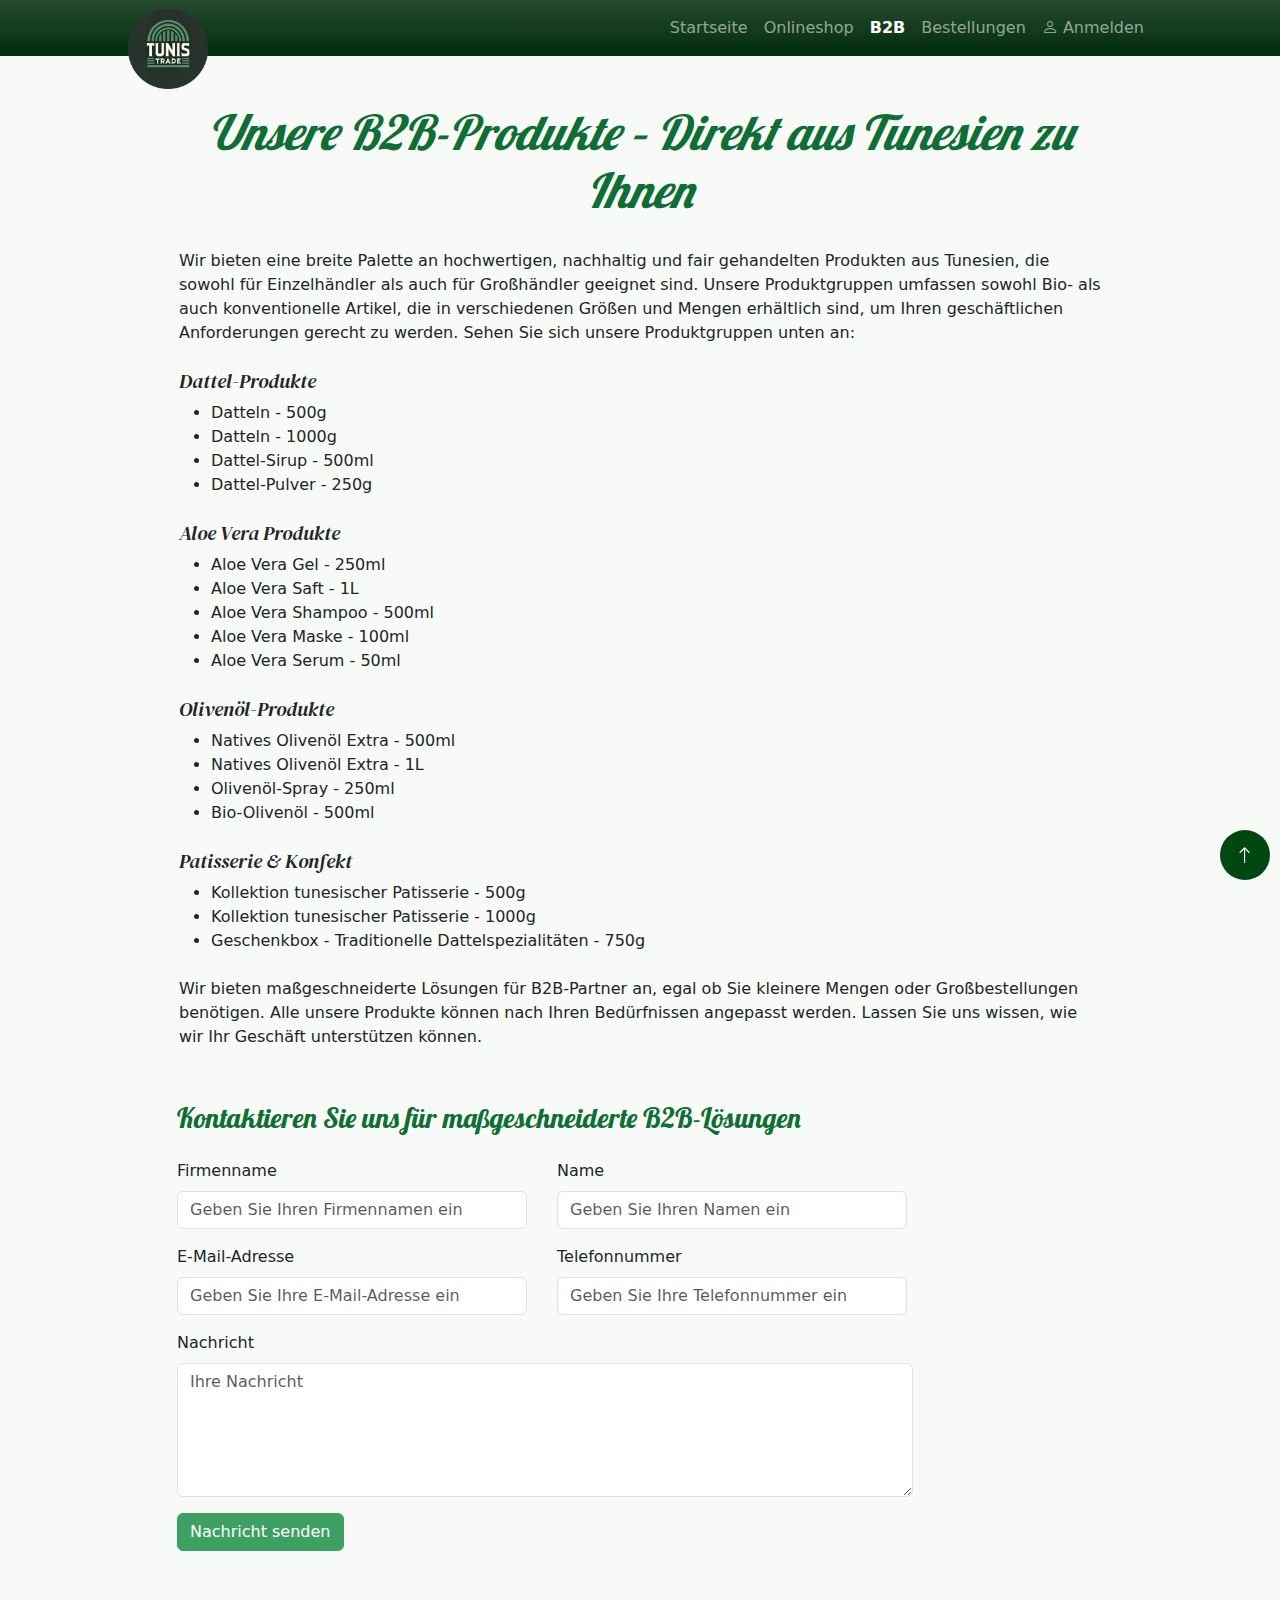
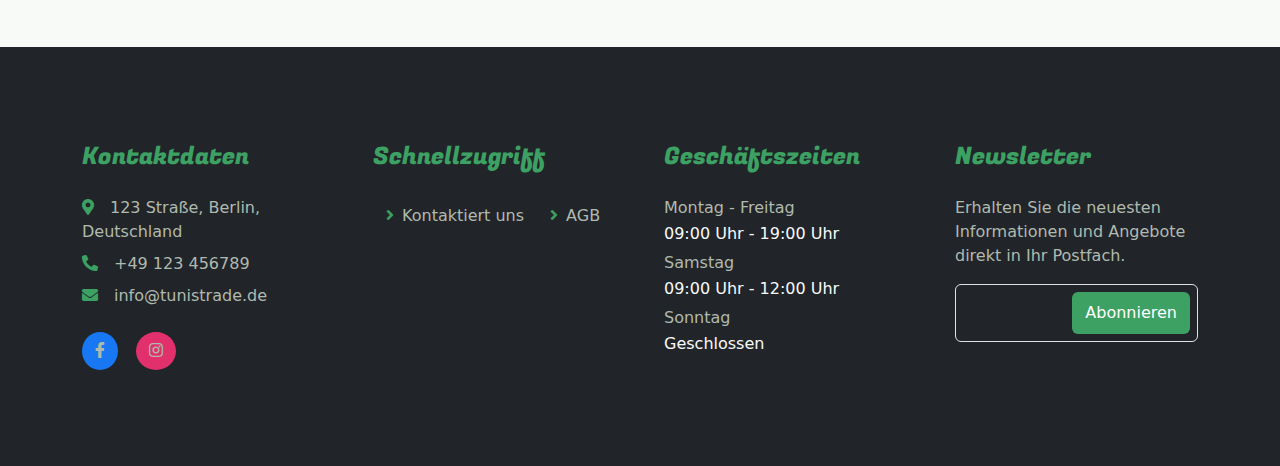
<file: b2b.html>
<!DOCTYPE html>
<html lang="de">

<head>
    <meta charset="UTF-8">
    <meta name="viewport" content="width=device-width, initial-scale=1.0">
    <title>TunisTrade - Onlineshop für nachhaltige und biologische Produkte aus Tunesien</title>
    <link rel="stylesheet" href="static/css/style.css">
    <link rel="stylesheet" href="static/css/b2b.css">

    <!-- Favicon -->
    <link href="static/img/TunisTrade.ico" rel="icon">

    <!-- Bootstrap CSS -->
    <link href="https://cdn.jsdelivr.net/npm/bootstrap@5.3.3/dist/css/bootstrap.min.css" rel="stylesheet"
        integrity="sha384-QWTKZyjpPEjISv5WaRU9OFeRpok6YctnYmDr5pNlyT2bRjXh0JMhjY6hW+ALEwIH" crossorigin="anonymous">
    <link href="https://cdn.jsdelivr.net/npm/bootstrap-icons/font/bootstrap-icons.css" rel="stylesheet">

    <!-- Google Web Fonts -->
    <link rel="preconnect" href="https://fonts.googleapis.com">
    <link rel="preconnect" href="https://fonts.gstatic.com" crossorigin>
    <link href="https://fonts.googleapis.com/css2?family=Lobster&display=swap" rel="stylesheet">


    <link rel="preconnect" href="https://fonts.googleapis.com">
    <link rel="preconnect" href="https://fonts.gstatic.com" crossorigin>
    <link href="https://fonts.googleapis.com/css2?family=Fugaz+One&display=swap" rel="stylesheet">

    <link rel="preconnect" href="https://fonts.googleapis.com">
    <link rel="preconnect" href="https://fonts.gstatic.com" crossorigin>
    <link href="https://fonts.googleapis.com/css2?family=DM+Serif+Display:ital@0;1&display=swap" rel="stylesheet">

    <!-- Icon Font Stylesheet -->
    <link href="https://cdnjs.cloudflare.com/ajax/libs/font-awesome/5.10.0/css/all.min.css" rel="stylesheet">
    <link href="https://cdn.jsdelivr.net/npm/bootstrap-icons@1.4.1/font/bootstrap-icons.css" rel="stylesheet">

    <!-- SEO Optimized Meta Description -->
    <meta name="description"
        content="TunisTrade bietet nachhaltige, biologische und fair gehandelte Produkte wie Olivenöl, Datteln und Aloe Vera direkt aus Tunesien. Unser Angebot richtet sich an B2B- und B2C-Kunden.">
    <meta name="keywords"
        content="TunisTrade, Bio-Produkte, Fairtrade, Olivenöl, Datteln, Aloe Vera, Tunesische Produkte, B2B, B2C, Nachhaltig, Import, Deutschland">

</head>

<body>
    <!-- Free-floating logo -->
    <a href="index.html">
        <img src="static/img/TunisTrade.png" alt="TunisTrade Logo" id="logo-img" class="img-fluid">
    </a>

    <!-- Navigation bar -->
    <nav id="navbar" class="navbar navbar-expand-lg custom-navbar w-100 navbar-dark bg-gradient">
        <button class="navbar-toggler" type="button" data-bs-toggle="collapse" data-bs-target="#navbarNav"
            aria-controls="navbarNav" aria-expanded="false" aria-label="Navigation umschalten">
            <span class="navbar-toggler-icon"></span>
        </button>
        <div class="collapse navbar-collapse custom-navbar-content" id="navbarNav">
            <ul class="navbar-nav ms-auto">
                <li class="nav-item">
                    <a class="nav-link hover-effect" href="index.html">Startseite</a>
                </li>
                <li class="nav-item">
                    <a class="nav-link hover-effect" href="onlineshop.html">Onlineshop</a>
                </li>
                <li class="nav-item">
                    <a class="nav-link active hover-effect" href="b2b.html">B2B</a>
                </li>
                <li class="nav-item">
                    <a class="nav-link hover-effect" href="bestellungen.html">Bestellungen</a>
                </li>
                <li class="nav-item">
                    <a class="nav-link hover-effect" href="login.html"><i class="bi bi-person"></i> Anmelden</a>
                </li>
            </ul>
        </div>
    </nav>

    <!-- B2B Products Description Start -->
    <div class="container-xxl py-5">
        <div class="container">
            <div class="row g-5">
                <div class="col-10 offset-1 wow fadeIn" data-wow-delay="0.5s">
                    <div class="section-title">
                        <h3 class="display-5 fw-medium fst-italic ">Unsere B2B-Produkte – Direkt aus Tunesien zu Ihnen
                        </h3>
                    </div>
                    <div class="mb-4">
                        <p>Wir bieten eine breite Palette an hochwertigen, nachhaltig und fair gehandelten Produkten aus
                            Tunesien, die sowohl für Einzelhändler als auch für Großhändler geeignet sind. Unsere
                            Produktgruppen umfassen sowohl Bio- als auch konventionelle Artikel, die in verschiedenen
                            Größen und Mengen erhältlich sind, um Ihren geschäftlichen Anforderungen gerecht zu werden.
                            Sehen Sie sich unsere Produktgruppen unten an:</p>
                    </div>

                    <h5>Dattel-Produkte</h5>
                    <ul class="custom-bulleted-list">
                        <li>Datteln - 500g</li>
                        <li>Datteln - 1000g</li>
                        <li>Dattel-Sirup - 500ml</li>
                        <li>Dattel-Pulver - 250g</li>
                    </ul>

                    <h5 class="mt-4">Aloe Vera Produkte</h5>
                    <ul class="custom-bulleted-list">
                        <li>Aloe Vera Gel - 250ml</li>
                        <li>Aloe Vera Saft - 1L</li>
                        <li>Aloe Vera Shampoo - 500ml</li>
                        <li>Aloe Vera Maske - 100ml</li>
                        <li>Aloe Vera Serum - 50ml</li>
                    </ul>

                    <h5 class="mt-4">Olivenöl-Produkte</h5>
                    <ul class="custom-bulleted-list">
                        <li>Natives Olivenöl Extra - 500ml</li>
                        <li>Natives Olivenöl Extra - 1L</li>
                        <li>Olivenöl-Spray - 250ml</li>
                        <li>Bio-Olivenöl - 500ml</li>
                    </ul>

                    <h5 class="mt-4">Patisserie & Konfekt</h5>
                    <ul class="custom-bulleted-list">
                        <li>Kollektion tunesischer Patisserie - 500g</li>
                        <li>Kollektion tunesischer Patisserie - 1000g</li>
                        <li>Geschenkbox - Traditionelle Dattelspezialitäten - 750g</li>
                    </ul>

                    <p class="mt-4">Wir bieten maßgeschneiderte Lösungen für B2B-Partner an, egal ob Sie kleinere Mengen
                        oder Großbestellungen benötigen. Alle unsere Produkte können nach Ihren Bedürfnissen angepasst
                        werden. Lassen Sie uns wissen, wie wir Ihr Geschäft unterstützen können.</p>
                </div>
            </div>
        </div>
    </div>
    <!-- B2B Products Description End -->


    <!-- Contact Form Start -->
    <div class="container py-5">
        <div class="row">
            <div class="col-lg-8 offset-lg-1">
                <h3 class="mb-4">Kontaktieren Sie uns für maßgeschneiderte B2B-Lösungen</h3>
                <form>
                    <!-- Erste Zeile: Firmenname und KontaktName -->
                    <div class="row">
                        <div class="col-md-6 mb-3">
                            <label for="companyName" class="form-label">Firmenname</label>
                            <input type="text" class="form-control" id="companyName"
                                placeholder="Geben Sie Ihren Firmennamen ein">
                        </div>
                        <div class="col-md-6 mb-3">
                            <label for="contactName" class="form-label">Name</label>
                            <input type="text" class="form-control" id="contactName"
                                placeholder="Geben Sie Ihren Namen ein">
                        </div>
                    </div>

                    <!-- Zweite Zeile: E-Mail-Adresse und Telefonnummer -->
                    <div class="row">
                        <div class="col-md-6 mb-3">
                            <label for="emailAddress" class="form-label">E-Mail-Adresse</label>
                            <input type="email" class="form-control" id="emailAddress"
                                placeholder="Geben Sie Ihre E-Mail-Adresse ein">
                        </div>
                        <div class="col-md-6 mb-3">
                            <label for="phone" class="form-label">Telefonnummer</label>
                            <input type="tel" class="form-control" id="phone"
                                placeholder="Geben Sie Ihre Telefonnummer ein">
                        </div>
                    </div>

                    <!-- Dritte Zeile: Nachricht -->
                    <div class="mb-3">
                        <label for="message" class="form-label">Nachricht</label>
                        <textarea class="form-control" id="message" rows="5" placeholder="Ihre Nachricht"></textarea>
                    </div>

                    <!-- Button -->
                    <button type="submit" class="btn btn-custom-green ">Nachricht senden</button>
                </form>
            </div>
        </div>
    </div>
    <!-- Contact Form End -->

    <!-- Footer Start -->
    <div class="container-fluid bg-dark footer mt-5 py-5 wow fadeIn" data-wow-delay="0.1s">
        <div class="container py-5">
            <div class="row g-5">
                <div class="col-lg-3 col-md-6">
                    <h4 style="color: var(--primary-green);" class="mb-4">Kontaktdaten</h4>
                    <p class="mb-2"><i class="fa fa-map-marker-alt me-3" style="color: var(--primary-green);"></i>123
                        Straße, Berlin,
                        Deutschland</p>
                    <p class="mb-2"><i class="fa fa-phone-alt me-3" style="color: var(--primary-green);"></i>+49 123
                        456789</p>
                    <p class="mb-2"><i class="fa fa-envelope me-3"
                            style="color: var(--primary-green);"></i>info@tunistrade.de</p>
                    <div class="d-flex pt-3">
                        <!-- Facebook button -->
                        <a class="btn btn-square rounded-circle" style="background-color: #1877F2;" href="#"><i
                                class="fab fa-facebook-f"></i></a>
                        <!-- Instagram button -->
                        <a class="btn btn-square rounded-circle ms-2" style="background-color: #E1306C;" href="#"><i
                                class="fab fa-instagram"></i></a>
                    </div>
                </div>
                <div class="col-lg-3 col-md-6">
                    <h4 style="color: var(--primary-green);" class="mb-4">Schnellzugriff</h4>
                    <ul class="quick-links">
                        <li><a class="btn" href="#"><i class="fa fa-angle-right me-2"></i>Kontaktiert uns</a></li> <br>
                        <li><a class="btn" href="#"><i class="fa fa-angle-right me-2"></i>AGB</a></li>
                    </ul>
                </div>
                <div class="col-lg-3 col-md-6">
                    <h4 style="color: var(--primary-green);" class="mb-4">Geschäftszeiten</h4>
                    <p class="mb-1">Montag - Freitag</p>
                    <h6 class="text-light">09:00 Uhr - 19:00 Uhr</h6>
                    <p class="mb-1">Samstag</p>
                    <h6 class="text-light">09:00 Uhr - 12:00 Uhr</h6>
                    <p class="mb-1">Sonntag</p>
                    <h6 class="text-light">Geschlossen</h6>
                </div>
                <div class="col-lg-3 col-md-6">
                    <h4 style="color: var(--primary-green);" class="mb-4">Newsletter</h4>
                    <p>Erhalten Sie die neuesten Informationen und Angebote direkt in Ihr Postfach.</p>
                    <div class="position-relative w-100">
                        <input id="newsletter_input" class="form-control bg-transparent w-100 py-3 ps-4 pe-5"
                            type="text" placeholder="Ihre E-Mail">
                        <button type="button" class="btn py-2 position-absolute top-0 end-0 mt-2 me-2"
                            style="background-color: var(--primary-green); color: white;">Abonnieren</button>
                    </div>
                </div>
            </div>
        </div>
    </div>
    <!-- Footer Ende -->

    <!-- Back to Top -->
    <a id="up-button" href="#" class="btn btn-lg btn-lg-square rounded-circle back-to-top"><i
            class="bi bi-arrow-up"></i></a>

    <!-- Bootstrap JS -->
    <script defer src="https://cdn.jsdelivr.net/npm/bootstrap@5.3.3/dist/js/bootstrap.bundle.min.js"
        integrity="sha384-YvpcrYf0tY3lHB60NNkmXc5s9fDVZLESaAA55NDzOxhy9GkcIdslK1eN7N6jIeHz"
        crossorigin="anonymous"></script>

    <!-- Page-specific code -->
    <script src="static/js/b2b.js"></script>

</body>

</html>
</file>
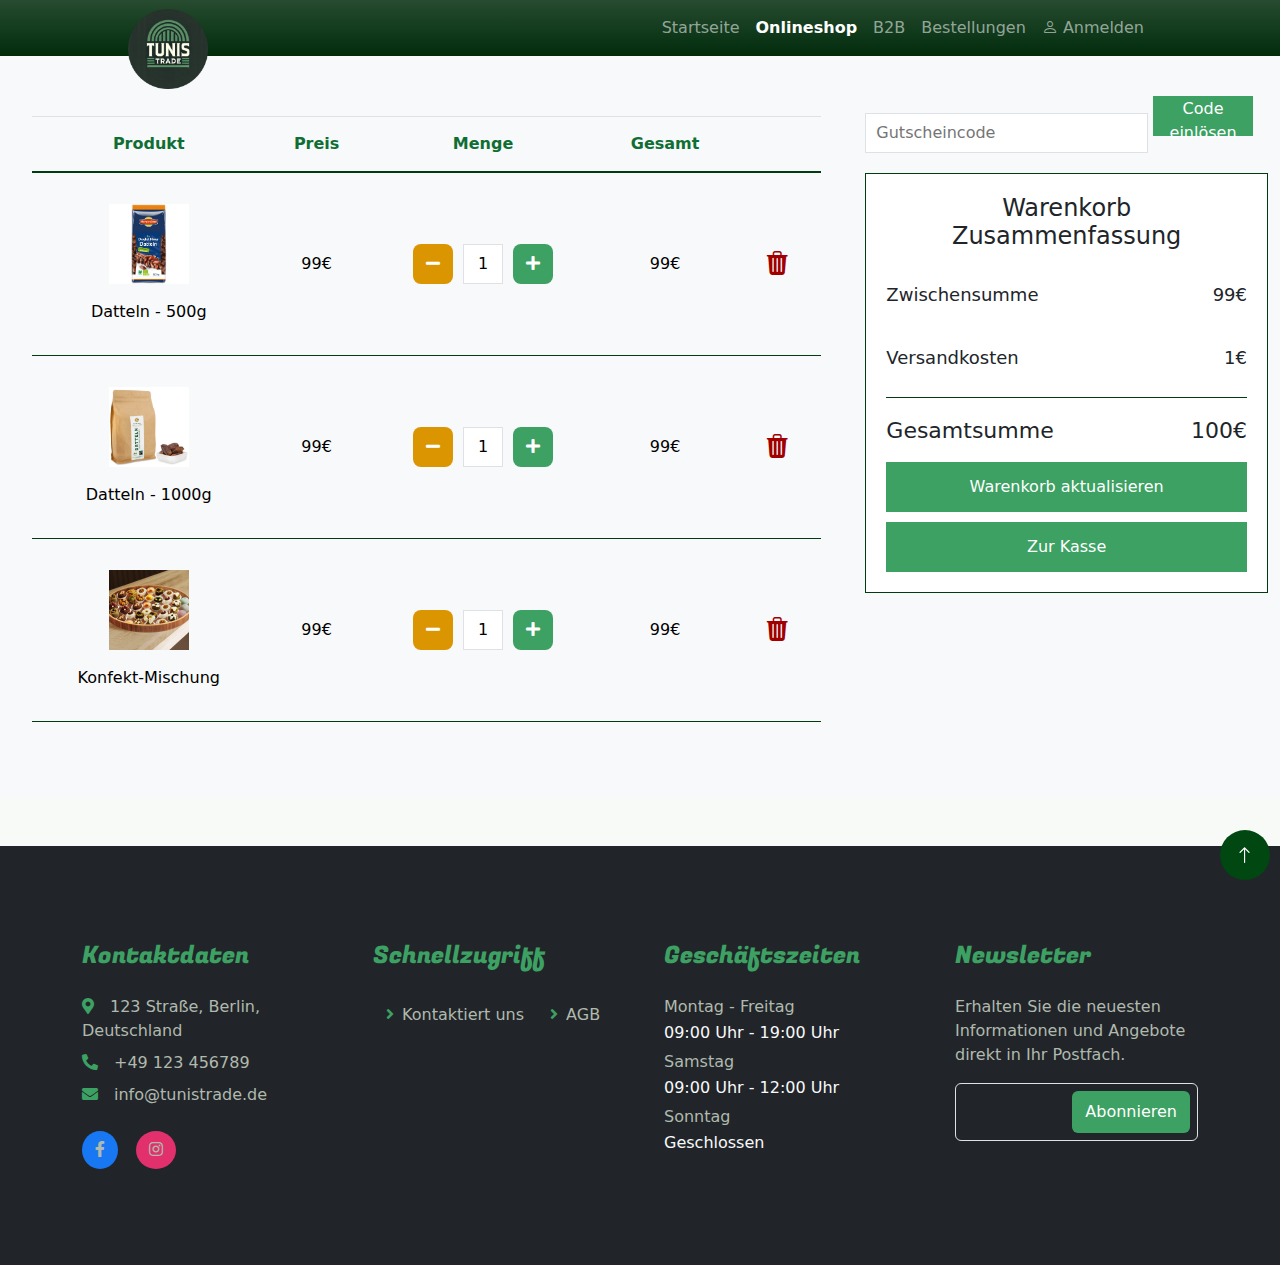
<file: cart.html>
<!DOCTYPE html>
<html lang="de">

<head>
    <meta charset="UTF-8">
    <meta name="viewport" content="width=device-width, initial-scale=1.0">

    <title>TunisTrade - Onlineshop für nachhaltige und biologische Produkte aus Tunesien</title>
    <!-- Favicon -->
    <link href="static/img/TunisTrade.ico" rel="icon">
    <link rel="stylesheet" href="static/css/style.css">
    <link rel="stylesheet" href="static/css/cart.css">

    <!-- Bootstrap CSS -->
    <link href="https://cdn.jsdelivr.net/npm/bootstrap@5.3.3/dist/css/bootstrap.min.css" rel="stylesheet"
        integrity="sha384-QWTKZyjpPEjISv5WaRU9OFeRpok6YctnYmDr5pNlyT2bRjXh0JMhjY6hW+ALEwIH" crossorigin="anonymous">
    <link href="https://cdn.jsdelivr.net/npm/bootstrap-icons/font/bootstrap-icons.css" rel="stylesheet">

    <!-- Google Web Fonts -->
    <link rel="preconnect" href="https://fonts.googleapis.com">
    <link rel="preconnect" href="https://fonts.gstatic.com" crossorigin>
    <link href="https://fonts.googleapis.com/css2?family=Lobster&display=swap" rel="stylesheet">


    <link rel="preconnect" href="https://fonts.googleapis.com">
    <link rel="preconnect" href="https://fonts.gstatic.com" crossorigin>
    <link href="https://fonts.googleapis.com/css2?family=Fugaz+One&display=swap" rel="stylesheet">

    <link rel="preconnect" href="https://fonts.googleapis.com">
    <link rel="preconnect" href="https://fonts.gstatic.com" crossorigin>
    <link href="https://fonts.googleapis.com/css2?family=DM+Serif+Display:ital@0;1&display=swap" rel="stylesheet">

    <!-- Icon Font Stylesheet -->
    <link href="https://cdnjs.cloudflare.com/ajax/libs/font-awesome/5.10.0/css/all.min.css" rel="stylesheet">
    <link href="https://cdn.jsdelivr.net/npm/bootstrap-icons@1.4.1/font/bootstrap-icons.css" rel="stylesheet">

    <!-- SEO Optimized Meta Description -->
    <meta name="description"
        content="TunisTrade – Qualität, Vielfalt und faire Preis">
    <meta name="keywords"
        content="TunisTrade, Bio-Produkte, Fairtrade, Olivenöl, Datteln, Aloe Vera, Patisserie, Konfekt, Tunesische Produkte, Import, Deutschland, onlineshop, B2B, B2C, Nachhaltig, Exklusive Produkte">


</head>

<body>
    <!-- Free-floating logo -->
    <a href="index.html">
        <img src="static/img/TunisTrade.png" alt="TunisTrade Logo" id="logo-img" class="img-fluid">
    </a>

    <!-- Top Navigation Bar Start -->
    <nav id="navbar" class="navbar navbar-expand-lg custom-navbar w-100 navbar-dark bg-gradient">
        <button class="navbar-toggler" type="button" data-bs-toggle="collapse" data-bs-target="#navbarTop"
            aria-controls="navbarTop" aria-expanded="false" aria-label="Navigation umschalten">
            <span class="navbar-toggler-icon"></span>
        </button>
        <div class="collapse navbar-collapse custom-navbar-content" id="navbarTop">
            <ul class="navbar-nav ms-auto">
                <li class="nav-item">
                    <a class="nav-link hover-effect" href="index.html">Startseite</a>
                </li>
                <li class="nav-item">
                    <a class="nav-link active hover-effect" href="onlineshop.html">Onlineshop</a>
                </li>
                <li class="nav-item">
                    <a class="nav-link hover-effect" href="b2b.html">B2B</a>
                </li>
                <li class="nav-item">
                    <a class="nav-link hover-effect" href="bestellungen.html">Bestellungen</a>
                </li>
                <li class="nav-item">
                    <a class="nav-link hover-effect" href="login.html"><i class="bi bi-person"></i> Anmelden</a>
                </li>
            </ul>
        </div>
    </nav>
    <!-- Top Navigation Bar End -->

    <!-- Cart Section Start -->
    <div id="cart-page">
        <div id="cart-container" class="container-fluid">
            <div class="row">
                <div id="cart-items" class="col-lg-8">
                    <div id="cart-page-inner">
                        <div id="table-responsive" class="table-responsive">
                            <table id="cart-table" class="table table-bordered">
                                <thead id="cart-table-header" class="thead-dark">
                                    <tr>
                                        <th>Produkt</th>
                                        <th>Preis</th>
                                        <th>Menge</th>
                                        <th>Gesamt</th>
                                        <th></th>
                                    </tr>
                                </thead>
                                <tbody id="cart-table-body" class="align-middle">
                                    <tr id="cart-item-1">
                                        <td>
                                            <div id="cart-item-1-img" class="img">
                                                <a href="#"><img id="cart-item-1-image" src="static/img/datte-500.png"
                                                        alt="Produktbild"></a>
                                                <p>Datteln - 500g</p>
                                            </div>
                                        </td>
                                        <td>99€</td>
                                        <td>
                                            <div id="cart-item-1-qty" class="qty">
                                                <button class="btn-minus"><i class="fa fa-minus"></i></button>
                                                <input type="text" value="1">
                                                <button class="btn-plus"><i class="fa fa-plus"></i></button>
                                            </div>
                                        </td>
                                        <td>99€</td>
                                        <td><button class="btn-delete"><i class="bi bi-trash3-fill"></i></button></td>
                                    </tr>
                                    <tr id="cart-item-2">
                                        <td>
                                            <div id="cart-item-2-img" class="img">
                                                <a href="#"><img id="cart-item-2-image" src="static/img/datte-1000.png"
                                                        alt="Produktbild"></a>
                                                <p>Datteln - 1000g</p>
                                            </div>
                                        </td>
                                        <td>99€</td>
                                        <td>
                                            <div id="cart-item-2-qty" class="qty">
                                                <button class="btn-minus"><i class="fa fa-minus"></i></button>
                                                <input type="text" value="1">
                                                <button class="btn-plus"><i class="fa fa-plus"></i></button>
                                            </div>
                                        </td>
                                        <td>99€</td>
                                        <td><button class="btn-delete"><i class="bi bi-trash3-fill"></i></button></td>
                                    </tr>
                                    <tr id="cart-item-3">
                                        <td>
                                            <div id="cart-item-3-img" class="img">
                                                <a href="#"><img id="cart-item-3-image" src="static/img/konfekt-mix.jpg"
                                                        alt="Produktbild"></a>
                                                <p>Konfekt-Mischung</p>
                                            </div>
                                        </td>
                                        <td>99€</td>
                                        <td>
                                            <div id="cart-item-3-qty" class="qty">
                                                <button class="btn-minus"><i class="fa fa-minus"></i></button>
                                                <input type="text" value="1">
                                                <button class="btn-plus"><i class="fa fa-plus"></i></button>
                                            </div>
                                        </td>
                                        <td>99€</td>
                                        <td><button class="btn-delete"><i class="bi bi-trash3-fill"></i></button></td>
                                    </tr>
                                </tbody>
                            </table>
                        </div>
                    </div>
                </div>
                <div id="cart-summary-container" class="col-lg-4">
                    <div id="cart-summary-page-inner">
                        <div class="row">
                            <div class="col-md-12">
                                <div id="coupon-section" class="coupon">
                                    <input type="text" placeholder="Gutscheincode">
                                    <button>Code einlösen</button>
                                </div>
                            </div>
                            <div class="col-md-12">
                                <div id="cart-summary">
                                    <div id="cart-summary-content" class="cart-content">
                                        <h1>Warenkorb Zusammenfassung</h1>
                                        <p>Zwischensumme<span>99€</span></p>
                                        <p>Versandkosten<span>1€</span></p>
                                        <h2>Gesamtsumme<span>100€</span></h2>
                                    </div>
                                    <div id="cart-buttons" class="cart-btn">
                                        <button>Warenkorb aktualisieren</button>
                                        <button>Zur Kasse</button>
                                    </div>
                                </div>
                            </div>
                        </div>
                    </div>
                </div>
            </div>
        </div>
    </div>
    <!-- Cart Section End -->


    <!-- Footer Start -->
    <div class="container-fluid bg-dark footer mt-5 py-5 wow fadeIn" data-wow-delay="0.1s">
        <div class="container py-5">
            <div class="row g-5">
                <div class="col-lg-3 col-md-6">
                    <h4 style="color: var(--primary-green);" class="mb-4">Kontaktdaten</h4>
                    <p class="mb-2"><i class="fa fa-map-marker-alt me-3" style="color: var(--primary-green);"></i>123
                        Straße, Berlin,
                        Deutschland</p>
                    <p class="mb-2"><i class="fa fa-phone-alt me-3" style="color: var(--primary-green);"></i>+49 123
                        456789</p>
                    <p class="mb-2"><i class="fa fa-envelope me-3"
                            style="color: var(--primary-green);"></i>info@tunistrade.de</p>
                    <div class="d-flex pt-3">
                        <!-- Facebook button -->
                        <a class="btn btn-square rounded-circle" style="background-color: #1877F2;" href="#"><i
                                class="fab fa-facebook-f"></i></a>
                        <!-- Instagram button -->
                        <a class="btn btn-square rounded-circle ms-2" style="background-color: #E1306C;" href="#"><i
                                class="fab fa-instagram"></i></a>
                    </div>
                </div>
                <div class="col-lg-3 col-md-6">
                    <h4 style="color: var(--primary-green);" class="mb-4">Schnellzugriff</h4>
                    <ul class="quick-links">
                        <li><a class="btn" href="#"><i class="fa fa-angle-right me-2"></i>Kontaktiert uns</a></li> <br>
                        <li><a class="btn" href="#"><i class="fa fa-angle-right me-2"></i>AGB</a></li>
                    </ul>
                </div>
                <div class="col-lg-3 col-md-6">
                    <h4 style="color: var(--primary-green);" class="mb-4">Geschäftszeiten</h4>
                    <p class="mb-1">Montag - Freitag</p>
                    <h6 class="text-light">09:00 Uhr - 19:00 Uhr</h6>
                    <p class="mb-1">Samstag</p>
                    <h6 class="text-light">09:00 Uhr - 12:00 Uhr</h6>
                    <p class="mb-1">Sonntag</p>
                    <h6 class="text-light">Geschlossen</h6>
                </div>
                <div class="col-lg-3 col-md-6">
                    <h4 style="color: var(--primary-green);" class="mb-4">Newsletter</h4>
                    <p>Erhalten Sie die neuesten Informationen und Angebote direkt in Ihr Postfach.</p>
                    <div class="position-relative w-100">
                        <input id="newsletter_input" class="form-control bg-transparent w-100 py-3 ps-4 pe-5"
                            type="text" placeholder="Ihre E-Mail">
                        <button type="button" class="btn py-2 position-absolute top-0 end-0 mt-2 me-2"
                            style="background-color: var(--primary-green); color: white;">Abonnieren</button>
                    </div>
                </div>
            </div>
        </div>
    </div>

    <!-- Back to Top -->
    <a id="up-button" href="#" class="btn btn-lg btn-lg-square rounded-circle back-to-top"><i
            class="bi bi-arrow-up"></i></a>

    <!-- Bootstrap JS -->
    <script defer src="https://cdn.jsdelivr.net/npm/bootstrap@5.3.3/dist/js/bootstrap.bundle.min.js"
        integrity="sha384-YvpcrYf0tY3lHB60NNkmXc5s9fDVZLESaAA55NDzOxhy9GkcIdslK1eN7N6jIeHz"
        crossorigin="anonymous"></script>

    <!-- Page-specific JavaScript -->
    <script src="static/js/cart.js"></script>


</body>

</html>
</file>
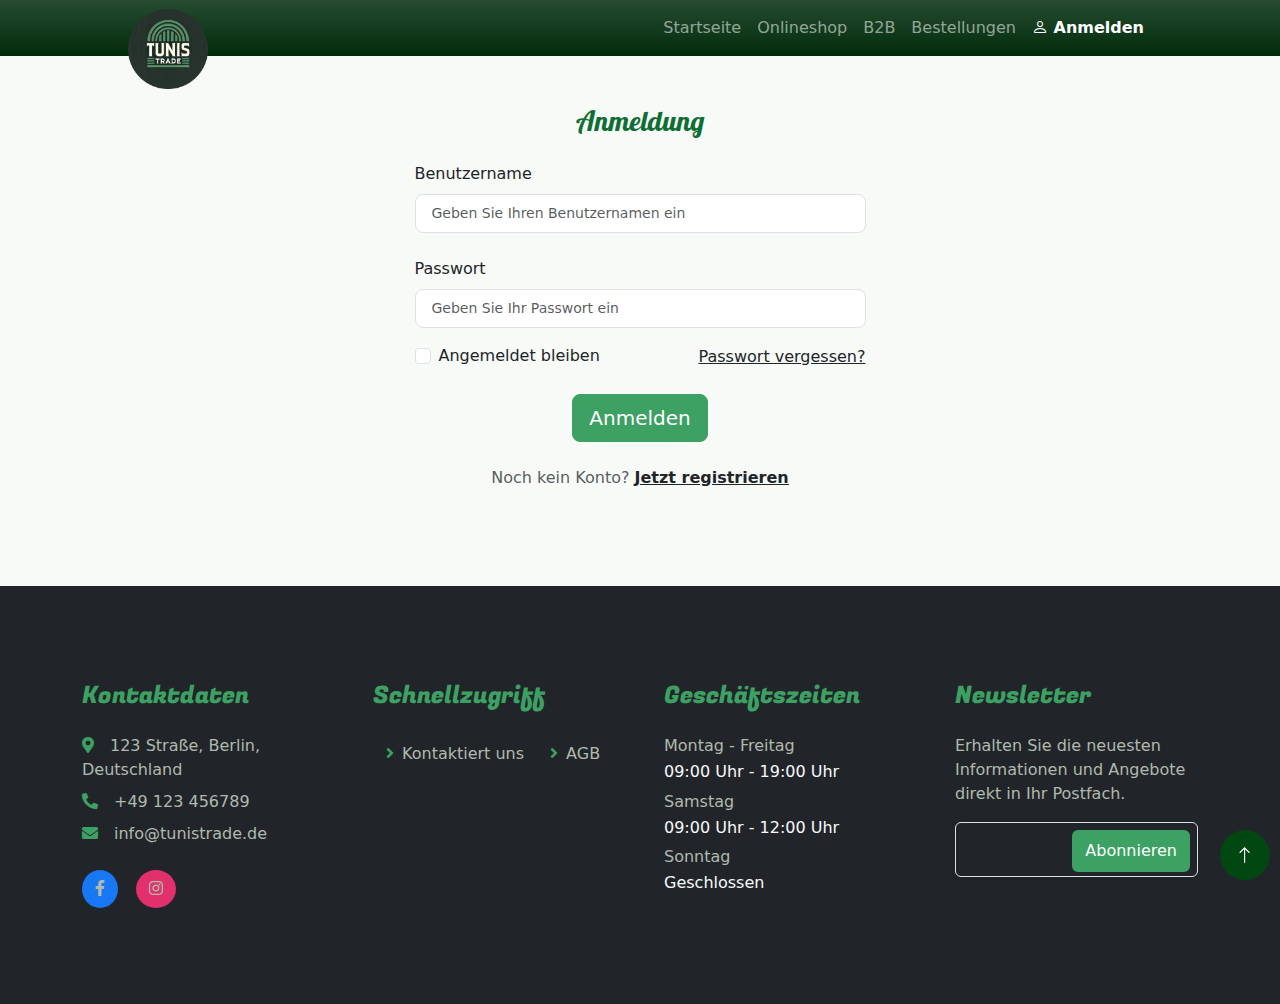
<file: login.html>
<!DOCTYPE html>
<html lang="de">

<head>
    <meta charset="UTF-8">
    <meta name="viewport" content="width=device-width, initial-scale=1.0">
    <title>TunisTrade - Onlineshop für nachhaltige und biologische Produkte aus Tunesien</title>
    <link rel="stylesheet" href="static/css/style.css">
    <link rel="stylesheet" href="static/css/login.css">

    <!-- Favicon -->
    <link href="static/img/TunisTrade.ico" rel="icon">

    <!-- Bootstrap CSS -->
    <link href="https://cdn.jsdelivr.net/npm/bootstrap@5.3.3/dist/css/bootstrap.min.css" rel="stylesheet"
        integrity="sha384-QWTKZyjpPEjISv5WaRU9OFeRpok6YctnYmDr5pNlyT2bRjXh0JMhjY6hW+ALEwIH" crossorigin="anonymous">
    <link href="https://cdn.jsdelivr.net/npm/bootstrap-icons/font/bootstrap-icons.css" rel="stylesheet">

    <!-- Google Web Fonts -->
    <link rel="preconnect" href="https://fonts.googleapis.com">
    <link rel="preconnect" href="https://fonts.gstatic.com" crossorigin>
    <link href="https://fonts.googleapis.com/css2?family=Lobster&display=swap" rel="stylesheet">


    <link rel="preconnect" href="https://fonts.googleapis.com">
    <link rel="preconnect" href="https://fonts.gstatic.com" crossorigin>
    <link href="https://fonts.googleapis.com/css2?family=Fugaz+One&display=swap" rel="stylesheet">

    <link rel="preconnect" href="https://fonts.googleapis.com">
    <link rel="preconnect" href="https://fonts.gstatic.com" crossorigin>
    <link href="https://fonts.googleapis.com/css2?family=DM+Serif+Display:ital@0;1&display=swap" rel="stylesheet">

    <!-- Icon Font Stylesheet -->
    <link href="https://cdnjs.cloudflare.com/ajax/libs/font-awesome/5.10.0/css/all.min.css" rel="stylesheet">
    <link href="https://cdn.jsdelivr.net/npm/bootstrap-icons@1.4.1/font/bootstrap-icons.css" rel="stylesheet">

    <!-- SEO Optimized Meta Description -->
    <meta name="description"
        content="TunisTrade bietet nachhaltige, biologische und fair gehandelte Produkte wie Olivenöl, Datteln und Aloe Vera direkt aus Tunesien. Unser Angebot richtet sich an B2B- und B2C-Kunden.">
    <meta name="keywords"
        content="TunisTrade, Bio-Produkte, Fairtrade, Olivenöl, Datteln, Aloe Vera, Tunesische Produkte, B2B, B2C, Nachhaltig, Import, Deutschland">

</head>

<body>
    <!-- Free-floating logo -->
    <a href="index.html">
        <img src="static/img/TunisTrade.png" alt="TunisTrade Logo" id="logo-img" class="img-fluid">
    </a>

    <!-- Navigation bar -->
    <nav id="navbar" class="navbar navbar-expand-lg custom-navbar w-100 navbar-dark bg-gradient">
        <button class="navbar-toggler" type="button" data-bs-toggle="collapse" data-bs-target="#navbarNav"
            aria-controls="navbarNav" aria-expanded="false" aria-label="Navigation umschalten">
            <span class="navbar-toggler-icon"></span>
        </button>
        <div class="collapse navbar-collapse custom-navbar-content" id="navbarNav">
            <ul class="navbar-nav ms-auto">
                <li class="nav-item">
                    <a class="nav-link hover-effect" href="index.html">Startseite</a>
                </li>
                <li class="nav-item">
                    <a class="nav-link hover-effect" href="onlineshop.html">Onlineshop</a>
                </li>
                <li class="nav-item">
                    <a class="nav-link hover-effect" href="b2b.html">B2B</a>
                </li>
                <li class="nav-item">
                    <a class="nav-link hover-effect" href="bestellungen.html">Bestellungen</a>
                </li>
                <li class="nav-item">
                    <a class="nav-link active hover-effect" href="login.html"><i class="bi bi-person"></i> Anmelden</a>
                </li>
            </ul>
        </div>
    </nav>

    <!-- Formulare Start -->
    <div class="container-xxl py-5">
        <div class="container">
            <div class="row d-flex align-items-center justify-content-center">
                <!-- Login Formular -->
                <div id="login-form" class="col-md-6 col-lg-5">
                    <h3 class="mb-4 text-center">Anmeldung</h3>
                    <form action="/login" method="post">
                        <!-- Benutzername -->
                        <div class="form-outline mb-4">
                            <label class="form-label" for="login-username">Benutzername</label>
                            <input type="text" id="login-username" name="username" class="form-control form-control-lg"
                                placeholder="Geben Sie Ihren Benutzernamen ein" required />
                        </div>

                        <!-- Passwort -->
                        <div class="form-outline mb-3">
                            <label class="form-label" for="login-password">Passwort</label>
                            <input type="password" id="login-password" name="password"
                                class="form-control form-control-lg" placeholder="Geben Sie Ihr Passwort ein"
                                required />
                        </div>

                        <!-- Angemeldet bleiben und Passwort vergessen -->
                        <div class="d-flex justify-content-between align-items-center mb-4">
                            <!-- Checkbox -->
                            <div class="form-check">
                                <input class="form-check-input" type="checkbox" value="" id="rememberMe" />
                                <label class="form-check-label" for="rememberMe">
                                    Angemeldet bleiben
                                </label>
                            </div>
                            <a href="#" id="show-forgot-password-form" class="text-body">Passwort vergessen?</a>
                        </div>

                        <!-- Anmelden Button -->
                        <div class="text-center">
                            <button type="submit" class="btn btn-lg btn-block btn-custom-green">Anmelden</button>
                        </div>

                        <!-- Registrieren Link -->
                        <p class="text-center text-muted mt-4 mb-0">Noch kein Konto? <a href="#" id="show-register-form"
                                class="fw-bold text-body"><u>Jetzt registrieren</u></a></p>
                    </form>
                </div>


                <!-- Registration Form -->
                <div id="register-form" class="col-md-6 col-lg-5" style="display: none;">
                    <h3 class="mb-4 text-center">Registrierung</h3>
                    <form action="/register" method="post">
                        <!-- Benutzername -->
                        <div class="form-outline mb-4">
                            <label class="form-label" for="register-username">Benutzername</label>
                            <input type="text" id="register-username" name="username"
                                class="form-control form-control-lg" placeholder="Wählen Sie einen Benutzernamen"
                                required />
                        </div>

                        <!-- E-Mail -->
                        <div class="form-outline mb-4">
                            <label class="form-label" for="register-email">E-Mail</label>
                            <input type="email" id="register-email" name="email" class="form-control form-control-lg"
                                placeholder="Geben Sie Ihre E-Mail-Adresse ein" required />
                        </div>

                        <!-- Passwort -->
                        <div class="form-outline mb-3">
                            <label class="form-label" for="register-password">Passwort</label>
                            <input type="password" id="register-password" name="password"
                                class="form-control form-control-lg" placeholder="Erstellen Sie ein Passwort"
                                required />

                            <!-- Password toggle checkbox -->
                            <div class="form-check mt-2">
                                <input type="checkbox" class="form-check-input" id="show-password">
                                <label class="form-check-label" for="show-password">Passwort anzeigen</label>
                            </div>

                            <!-- Password requirements -->
                            <small id="password-help" class="form-text text-muted">
                                Passwort muss mindestens 8 Zeichen, einen Großbuchstaben, eine Zahl und ein
                                Sonderzeichen enthalten.
                            </small>
                        </div>

                        <!-- Passwort bestätigen -->
                        <div class="form-outline mb-3">
                            <label class="form-label" for="confirm-password">Passwort bestätigen</label>
                            <input type="password" id="confirm-password" name="confirm_password"
                                class="form-control form-control-lg" placeholder="Passwort bestätigen" required />
                        </div>

                        <!-- Error message for invalid password -->
                        <div id="password-error" style="color:red; display:none;">
                            Passwort muss mindestens 8 Zeichen, einen Großbuchstaben, eine Zahl und ein Sonderzeichen
                            enthalten.
                        </div>

                        <!-- Registrieren Button -->
                        <div class="text-center">
                            <button type="submit" class="btn btn-lg btn-block btn-custom-green">Registrieren</button>
                        </div>

                        <!-- Anmelden Link -->
                        <p class="text-center text-muted mt-4 mb-0">Bereits ein Konto? <a href="#" id="show-login-form"
                                class="fw-bold text-body"><u>Jetzt anmelden</u></a></p>
                    </form>
                </div>


                <!-- Forgot Password Form -->
                <div id="forgot-password-form" class="col-md-6 col-lg-5" style="display: none;">
                    <h3 class="mb-4 text-center">Passwort vergessen</h3>
                    <form action="/forgot-password" method="post">
                        <!-- E-Mail -->
                        <div class="form-outline mb-4">
                            <label class="form-label" for="forgot-email">E-Mail</label>
                            <input type="email" id="forgot-email" name="email" class="form-control form-control-lg"
                                placeholder="Geben Sie Ihre E-Mail-Adresse ein" required />
                        </div>

                        <!-- Telefonnummer (optional) -->
                        <div class="form-outline mb-4">
                            <label class="form-label" for="forgot-phone">Telefonnummer (optional)</label>
                            <input type="tel" id="forgot-phone" name="phone" class="form-control form-control-lg"
                                placeholder="Geben Sie Ihre Telefonnummer ein" />
                        </div>

                        <!-- Zurück zum Login -->
                        <div class="text-center mb-3">
                            <button type="submit" class="btn btn-lg btn-block btn-custom-green">Passwort
                                zurücksetzen</button>
                        </div>

                        <p class="text-center text-muted mt-4 mb-0">Zurück zum <a href="#"
                                id="show-login-form-from-forgot" class="fw-bold text-body"><u>Anmeldung</u></a>
                        </p>
                    </form>
                </div>


            </div>
        </div>
    </div>
    <!-- Formulare Ende -->

    <!-- Footer Start -->
    <div class="container-fluid bg-dark footer mt-5 py-5 wow fadeIn" data-wow-delay="0.1s">
        <div class="container py-5">
            <div class="row g-5">
                <div class="col-lg-3 col-md-6">
                    <h4 style="color: var(--primary-green);" class="mb-4">Kontaktdaten</h4>
                    <p class="mb-2"><i class="fa fa-map-marker-alt me-3" style="color: var(--primary-green);"></i>123
                        Straße, Berlin,
                        Deutschland</p>
                    <p class="mb-2"><i class="fa fa-phone-alt me-3" style="color: var(--primary-green);"></i>+49 123
                        456789</p>
                    <p class="mb-2"><i class="fa fa-envelope me-3"
                            style="color: var(--primary-green);"></i>info@tunistrade.de</p>
                    <div class="d-flex pt-3">
                        <!-- Facebook button -->
                        <a class="btn btn-square rounded-circle" style="background-color: #1877F2;" href="#"><i
                                class="fab fa-facebook-f"></i></a>
                        <!-- Instagram button -->
                        <a class="btn btn-square rounded-circle ms-2" style="background-color: #E1306C;" href="#"><i
                                class="fab fa-instagram"></i></a>
                    </div>
                </div>
                <div class="col-lg-3 col-md-6">
                    <h4 style="color: var(--primary-green);" class="mb-4">Schnellzugriff</h4>
                    <ul class="quick-links">
                        <li><a class="btn" href="#"><i class="fa fa-angle-right me-2"></i>Kontaktiert uns</a></li> <br>
                        <li><a class="btn" href="#"><i class="fa fa-angle-right me-2"></i>AGB</a></li>
                    </ul>
                </div>
                <div class="col-lg-3 col-md-6">
                    <h4 style="color: var(--primary-green);" class="mb-4">Geschäftszeiten</h4>
                    <p class="mb-1">Montag - Freitag</p>
                    <h6 class="text-light">09:00 Uhr - 19:00 Uhr</h6>
                    <p class="mb-1">Samstag</p>
                    <h6 class="text-light">09:00 Uhr - 12:00 Uhr</h6>
                    <p class="mb-1">Sonntag</p>
                    <h6 class="text-light">Geschlossen</h6>
                </div>
                <div class="col-lg-3 col-md-6">
                    <h4 style="color: var(--primary-green);" class="mb-4">Newsletter</h4>
                    <p>Erhalten Sie die neuesten Informationen und Angebote direkt in Ihr Postfach.</p>
                    <div class="position-relative w-100">
                        <input id="newsletter_input" class="form-control bg-transparent w-100 py-3 ps-4 pe-5"
                            type="text" placeholder="Ihre E-Mail">
                        <button type="button" class="btn py-2 position-absolute top-0 end-0 mt-2 me-2"
                            style="background-color: var(--primary-green); color: white;">Abonnieren</button>
                    </div>
                </div>
            </div>
        </div>
    </div>
    <!-- Footer Ende -->

    <!-- Back to Top -->
    <a id="up-button" href="#" class="btn btn-lg btn-lg-square rounded-circle back-to-top"><i
            class="bi bi-arrow-up"></i></a>

    <!-- Bootstrap JS -->
    <script defer src="https://cdn.jsdelivr.net/npm/bootstrap@5.3.3/dist/js/bootstrap.bundle.min.js"
        integrity="sha384-YvpcrYf0tY3lHB60NNkmXc5s9fDVZLESaAA55NDzOxhy9GkcIdslK1eN7N6jIeHz"
        crossorigin="anonymous"></script>

    <!-- Page-specific code -->
    <script src="static/js/login.js"></script>

</body>

</html>
</file>
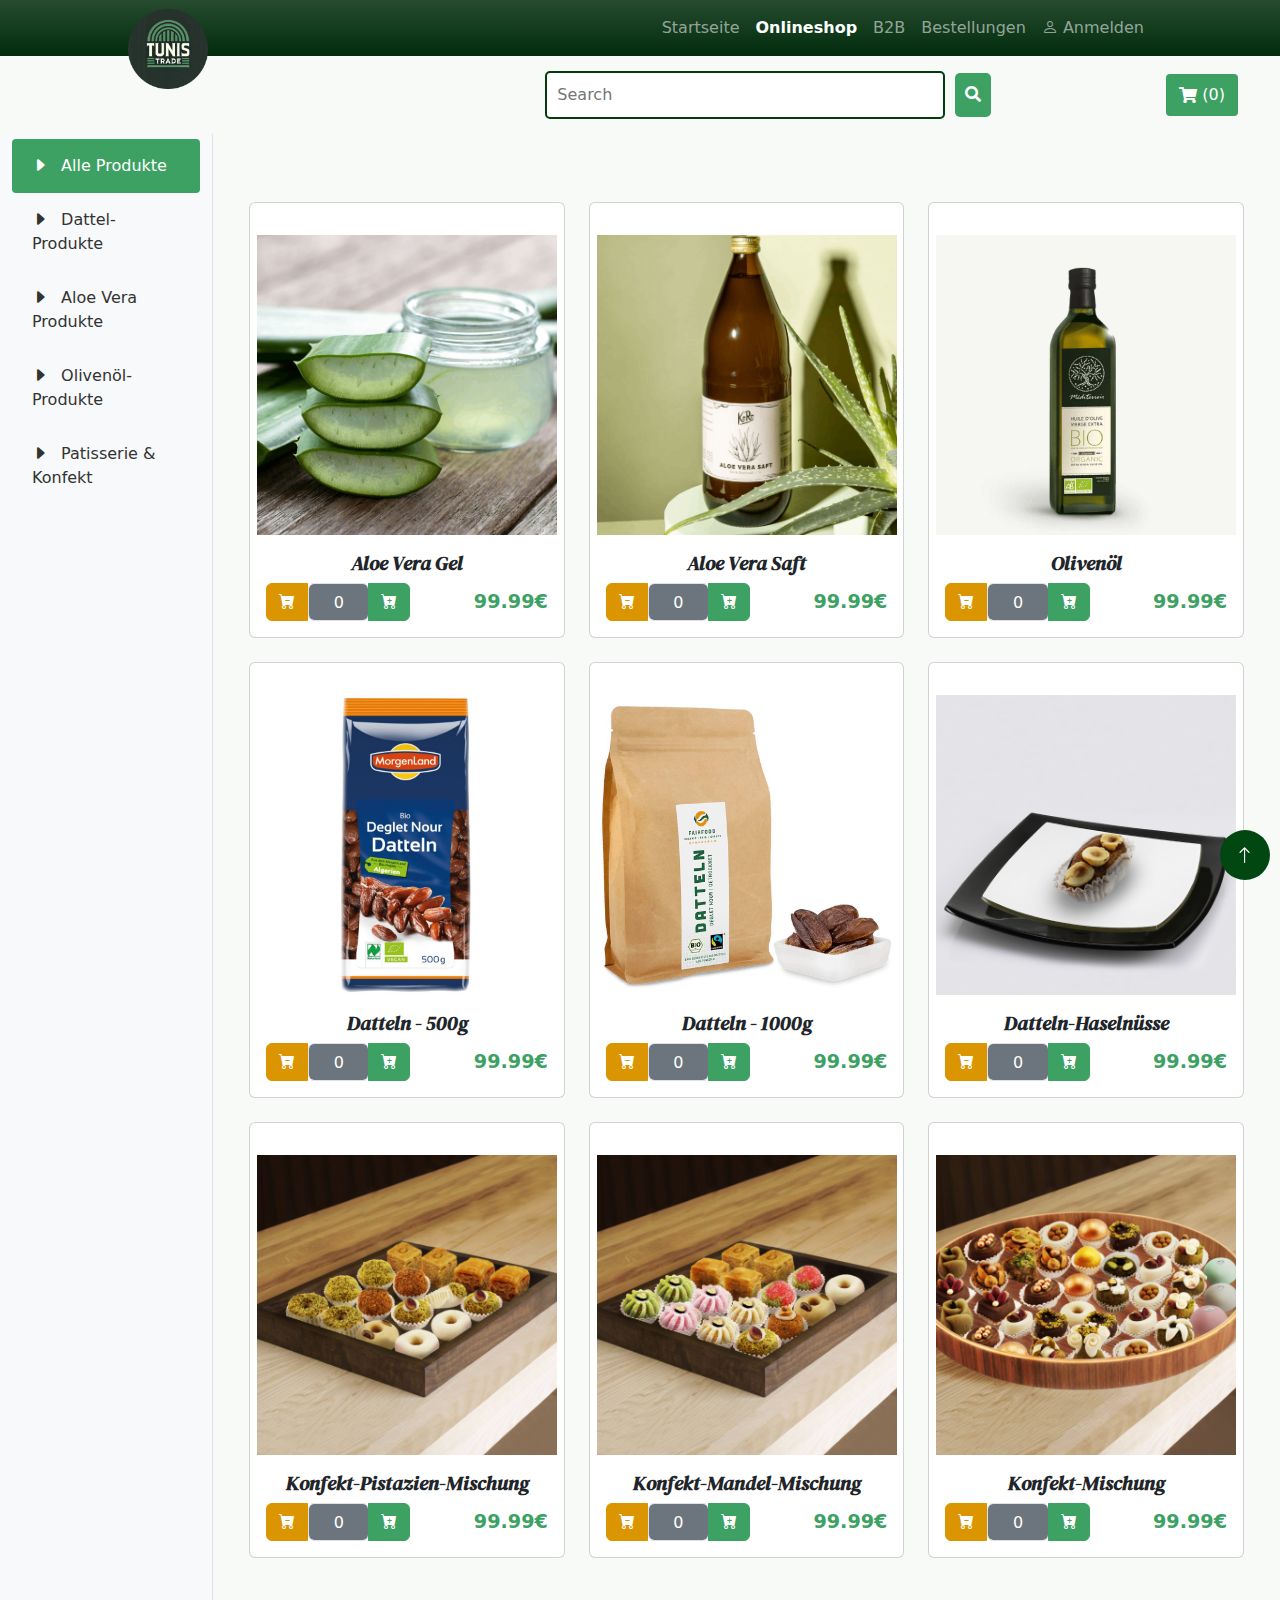
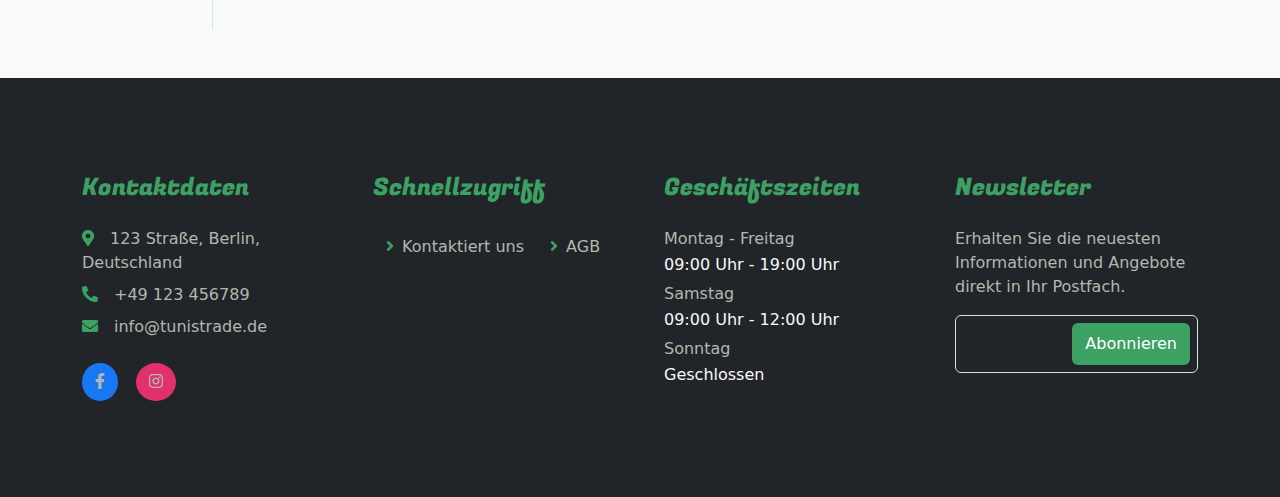
<file: onlineshop.html>
<!DOCTYPE html>
<html lang="de">

<head>
    <meta charset="UTF-8">
    <meta name="viewport" content="width=device-width, initial-scale=1.0">

    <title>TunisTrade - Onlineshop für nachhaltige und biologische Produkte aus Tunesien</title>
    <!-- Favicon -->
    <link href="static/img/TunisTrade.ico" rel="icon">
    <link rel="stylesheet" href="static/css/style.css">
    <link rel="stylesheet" href="static/css/onlineshop.css">

    <!-- Bootstrap CSS -->
    <link href="https://cdn.jsdelivr.net/npm/bootstrap@5.3.3/dist/css/bootstrap.min.css" rel="stylesheet"
        integrity="sha384-QWTKZyjpPEjISv5WaRU9OFeRpok6YctnYmDr5pNlyT2bRjXh0JMhjY6hW+ALEwIH" crossorigin="anonymous">
    <link href="https://cdn.jsdelivr.net/npm/bootstrap-icons/font/bootstrap-icons.css" rel="stylesheet">

    <!-- Google Web Fonts -->
    <link rel="preconnect" href="https://fonts.googleapis.com">
    <link rel="preconnect" href="https://fonts.gstatic.com" crossorigin>
    <link href="https://fonts.googleapis.com/css2?family=Lobster&display=swap" rel="stylesheet">


    <link rel="preconnect" href="https://fonts.googleapis.com">
    <link rel="preconnect" href="https://fonts.gstatic.com" crossorigin>
    <link href="https://fonts.googleapis.com/css2?family=Fugaz+One&display=swap" rel="stylesheet">

    <link rel="preconnect" href="https://fonts.googleapis.com">
    <link rel="preconnect" href="https://fonts.gstatic.com" crossorigin>
    <link href="https://fonts.googleapis.com/css2?family=DM+Serif+Display:ital@0;1&display=swap" rel="stylesheet">

    <!-- Icon Font Stylesheet -->
    <link href="https://cdnjs.cloudflare.com/ajax/libs/font-awesome/5.10.0/css/all.min.css" rel="stylesheet">
    <link href="https://cdn.jsdelivr.net/npm/bootstrap-icons@1.4.1/font/bootstrap-icons.css" rel="stylesheet">

    <!-- SEO Optimized Meta Description -->
    <meta name="description"
        content="TunisTrade – Qualität, Vielfalt und faire Preis">
    <meta name="keywords"
        content="TunisTrade, Bio-Produkte, Fairtrade, Olivenöl, Datteln, Aloe Vera, Patisserie, Konfekt, Tunesische Produkte, Import, Deutschland, onlineshop, B2B, B2C, Nachhaltig, Exklusive Produkte">


</head>

<body>
    <!-- Free-floating logo -->
    <a href="index.html">
        <img src="static/img/TunisTrade.png" alt="TunisTrade Logo" id="logo-img" class="img-fluid">
    </a>

    <!-- Top Navigation Bar Start -->
    <nav id="navbar" class="navbar navbar-expand-lg custom-navbar w-100 navbar-dark bg-gradient">
        <button class="navbar-toggler" type="button" data-bs-toggle="collapse" data-bs-target="#navbarTop"
            aria-controls="navbarTop" aria-expanded="false" aria-label="Navigation umschalten">
            <span class="navbar-toggler-icon"></span>
        </button>
        <div class="collapse navbar-collapse custom-navbar-content" id="navbarTop">
            <ul class="navbar-nav ms-auto">
                <li class="nav-item">
                    <a class="nav-link hover-effect" href="index.html">Startseite</a>
                </li>
                <li class="nav-item">
                    <a class="nav-link active hover-effect" href="onlineshop.html">Onlineshop</a>
                </li>
                <li class="nav-item">
                    <a class="nav-link hover-effect" href="b2b.html">B2B</a>
                </li>
                <li class="nav-item">
                    <a class="nav-link hover-effect" href="bestellungen.html">Bestellungen</a>
                </li>
                <li class="nav-item">
                    <a class="nav-link hover-effect" href="login.html"><i class="bi bi-person"></i> Anmelden</a>
                </li>
            </ul>
        </div>
    </nav>
    <!-- Top Navigation Bar End -->


    <!-- Bottom Bar Start -->
    <div class="bottom-bar">
        <div class="container-fluid">
            <div class="row align-items-center">
                <!-- Empty space for desktop (col-md-2) but removed for mobile -->
                <div class="col-md-2 d-none d-md-block"></div>

                <!-- Search input and button for desktop (col-md-5) and mobile (col-7) -->
                <div class="col-md-5 col-7 order-2 order-md-1">
                    <div class="search">
                        <input id="search_input" type="text" placeholder="Search">
                        <button id="search_button"><i id="search_icon" class="fa fa-search"></i></button>
                    </div>
                </div>

                <!-- Cart button for desktop (col-md-2) and mobile (col-3) -->
                <div class="col-md-2 col-3 order-1 order-md-2">
                    <div class="user">
                        <a id="cart_button" href="cart.html" class="btn cart">
                            <i class="fa fa-shopping-cart"></i>
                            <span>(0)</span>
                        </a>
                    </div>
                </div>

                <!-- Empty space for desktop (col-md-3) but removed for mobile -->
                <div class="col-md-3 d-none d-md-block"></div>
            </div>
        </div>
    </div>
    <!-- Bottom Bar End -->


    <!-- Container for Vertical Navbar and Main Content -->
    <div class="container-fluid">
        <div class="row">
            <!-- Vertikale Navigationsleiste Start -->
            <nav id="vertical-navbar" class="col-md-3 col-lg-2 d-md-block bg-light sidebar">
                <div class="sidebar-sticky">
                    <ul class="nav flex-column">
                        <li class="nav-item">
                            <a class="nav-link filter-link" href="#" data-category="alle">
                                <i class="bi bi-caret-right-fill me-2"></i>
                                Alle Produkte
                            </a>
                        </li>
                        <li class="nav-item">
                            <a class="nav-link filter-link" href="#" data-category="dattel">
                                <i class="bi bi-caret-right-fill me-2"></i>
                                Dattel-Produkte
                            </a>
                        </li>
                        <li class="nav-item">
                            <a class="nav-link filter-link" href="#" data-category="aloe-vera">
                                <i class="bi bi-caret-right-fill me-2"></i>
                                Aloe Vera Produkte
                            </a>
                        </li>
                        <li class="nav-item">
                            <a class="nav-link filter-link" href="#" data-category="olivenoel">
                                <i class="bi bi-caret-right-fill me-2"></i>
                                Olivenöl-Produkte
                            </a>
                        </li>
                        <li class="nav-item">
                            <a class="nav-link filter-link" href="#" data-category="konfekt">
                                <i class="bi bi-caret-right-fill me-2"></i>
                                Patisserie & Konfekt
                            </a>
                        </li>
                    </ul>
                </div>
            </nav>
            <!-- Vertikale Navigationsleiste End -->


            <!-- Hauptinhalt Start -->
            <main class="col-md-9 ms-sm-auto col-lg-10 px-md-4">
                <div class="container py-5">
                    <div class="row">
                        <!-- Aloe Vera Gel Karte -->
                        <div class="col-lg-4 col-md-6 mb-4">
                            <div class="card h-100" data-category="aloe-vera" style="cursor: pointer;">
                                <!-- Bild in einem Link mit Modal-Trigger-Attributen -->
                                <a href="#" data-bs-toggle="modal" data-bs-target="#modalAloeVeraGel">
                                    <img src="static/img/aloe_vera_gel.png" class="card-img-top" alt="Aloe Vera Gel">
                                </a>
                                <div class="card-body">
                                    <h5 class="card-title">Aloe Vera Gel</h5>

                                    <!-- Flex container for price and buttons -->
                                    <div class="d-flex justify-content-between align-items-center">
                                        <!-- Button group -->
                                        <div class="btn-group" role="group" aria-label="Warenkorb Steuerung">
                                            <!-- Minus-Button -->
                                            <button type="button" class="btn btn-danger btn-decrease"
                                                aria-label="Produkt entfernen">
                                                <i class="bi bi-cart-dash-fill"></i>
                                            </button>
                                            <!-- Anzahl Anzeige (Eingabefeld) -->
                                            <input type="number" class="form-control btn-count" value="0" min="0"
                                                max="999" aria-label="Anzahl des Produkts" />
                                            <!-- Plus-Button -->
                                            <button type="button" class="btn btn-custom-green btn-increase"
                                                aria-label="Produkt hinzufügen">
                                                <i class="bi bi-cart-plus-fill"></i>
                                            </button>
                                        </div>

                                        <!-- Price aligned to the right -->
                                        <p class="card-price mb-0">99.99€</p>
                                    </div>
                                </div>

                            </div>
                        </div>
                        <!-- Aloe Vera Saft Karte -->
                        <div class="col-lg-4 col-md-6 mb-4">
                            <div class="card h-100" data-category="aloe-vera" style="cursor: pointer;">
                                <a href="#" data-bs-toggle="modal" data-bs-target="#modalAloeVeraSaft">
                                    <img src="static/img/aloe_vera_saft.png" class="card-img-top" alt="Aloe Vera Saft">
                                </a>
                                <div class="card-body">
                                    <h5 class="card-title">Aloe Vera Saft</h5>
                                    <!-- Flex container for price and buttons -->
                                    <div class="d-flex justify-content-between align-items-center">
                                        <!-- Button group -->
                                        <div class="btn-group" role="group" aria-label="Warenkorb Steuerung">
                                            <!-- Minus-Button -->
                                            <button type="button" class="btn btn-danger btn-decrease"
                                                aria-label="Produkt entfernen">
                                                <i class="bi bi-cart-dash-fill"></i>
                                            </button>
                                            <!-- Anzahl Anzeige (Eingabefeld) -->
                                            <input type="number" class="form-control btn-count" value="0" min="0"
                                                max="999" aria-label="Anzahl des Produkts" />
                                            <!-- Plus-Button -->
                                            <button type="button" class="btn btn-custom-green btn-increase"
                                                aria-label="Produkt hinzufügen">
                                                <i class="bi bi-cart-plus-fill"></i>
                                            </button>
                                        </div>
                                        <!-- Price aligned to the right -->
                                        <p class="card-price mb-0">99.99€</p>
                                    </div>
                                </div>
                            </div>
                        </div>

                        <!-- Olivenöl Karte -->
                        <div class="col-lg-4 col-md-6 mb-4">
                            <div class="card h-100" data-category="olivenoel" style="cursor: pointer;">
                                <a href="#" data-bs-toggle="modal" data-bs-target="#modalOlivenoel">
                                    <img src="static/img/olive_1L.png" class="card-img-top" alt="Olivenöl">
                                </a>
                                <div class="card-body">
                                    <h5 class="card-title">Olivenöl</h5>
                                    <!-- Flex container for price and buttons -->
                                    <div class="d-flex justify-content-between align-items-center">
                                        <!-- Button group -->
                                        <div class="btn-group" role="group" aria-label="Warenkorb Steuerung">
                                            <!-- Minus-Button -->
                                            <button type="button" class="btn btn-danger btn-decrease"
                                                aria-label="Produkt entfernen">
                                                <i class="bi bi-cart-dash-fill"></i>
                                            </button>
                                            <!-- Anzahl Anzeige (Eingabefeld) -->
                                            <input type="number" class="form-control btn-count" value="0" min="0"
                                                max="999" aria-label="Anzahl des Produkts" />
                                            <!-- Plus-Button -->
                                            <button type="button" class="btn btn-custom-green btn-increase"
                                                aria-label="Produkt hinzufügen">
                                                <i class="bi bi-cart-plus-fill"></i>
                                            </button>
                                        </div>
                                        <!-- Price aligned to the right -->
                                        <p class="card-price mb-0">99.99€</p>
                                    </div>
                                </div>
                            </div>
                        </div>

                        <!-- Datteln - 500g Karte -->
                        <div class="col-lg-4 col-md-6 mb-4">
                            <div class="card h-100" data-category="dattel" style="cursor: pointer;">
                                <a href="#" data-bs-toggle="modal" data-bs-target="#modalDatteln500g">
                                    <img src="static/img/datte-500.png" class="card-img-top" alt="Datteln-500g">
                                </a>
                                <div class="card-body">
                                    <h5 class="card-title">Datteln - 500g</h5>
                                    <!-- Flex container for price and buttons -->
                                    <div class="d-flex justify-content-between align-items-center">
                                        <!-- Button group -->
                                        <div class="btn-group" role="group" aria-label="Warenkorb Steuerung">
                                            <!-- Minus-Button -->
                                            <button type="button" class="btn btn-danger btn-decrease"
                                                aria-label="Produkt entfernen">
                                                <i class="bi bi-cart-dash-fill"></i>
                                            </button>
                                            <!-- Anzahl Anzeige (Eingabefeld) -->
                                            <input type="number" class="form-control btn-count" value="0" min="0"
                                                max="999" aria-label="Anzahl des Produkts" />
                                            <!-- Plus-Button -->
                                            <button type="button" class="btn btn-custom-green btn-increase"
                                                aria-label="Produkt hinzufügen">
                                                <i class="bi bi-cart-plus-fill"></i>
                                            </button>
                                        </div>
                                        <!-- Price aligned to the right -->
                                        <p class="card-price mb-0">99.99€</p>
                                    </div>
                                </div>
                            </div>
                        </div>

                        <!-- Datteln - 1000g Karte -->
                        <div class="col-lg-4 col-md-6 mb-4">
                            <div class="card h-100" data-category="dattel" style="cursor: pointer;">
                                <a href="#" data-bs-toggle="modal" data-bs-target="#modalDatteln1000g">
                                    <img src="static/img/datte-1000.png" class="card-img-top" alt="Datteln-1000g">
                                </a>
                                <div class="card-body">
                                    <h5 class="card-title">Datteln - 1000g</h5>
                                    <!-- Flex container for price and buttons -->
                                    <div class="d-flex justify-content-between align-items-center">
                                        <!-- Button group -->
                                        <div class="btn-group" role="group" aria-label="Warenkorb Steuerung">
                                            <!-- Minus-Button -->
                                            <button type="button" class="btn btn-danger btn-decrease"
                                                aria-label="Produkt entfernen">
                                                <i class="bi bi-cart-dash-fill"></i>
                                            </button>
                                            <!-- Anzahl Anzeige (Eingabefeld) -->
                                            <input type="number" class="form-control btn-count" value="0" min="0"
                                                max="999" aria-label="Anzahl des Produkts" />
                                            <!-- Plus-Button -->
                                            <button type="button" class="btn btn-custom-green btn-increase"
                                                aria-label="Produkt hinzufügen">
                                                <i class="bi bi-cart-plus-fill"></i>
                                            </button>
                                        </div>
                                        <!-- Price aligned to the right -->
                                        <p class="card-price mb-0">99.99€</p>
                                    </div>
                                </div>
                            </div>
                        </div>

                        <!-- Datteln-Haselnüsse Karte -->
                        <div class="col-lg-4 col-md-6 mb-4">
                            <div class="card h-100" data-category="dattel" style="cursor: pointer;">
                                <a href="#" data-bs-toggle="modal" data-bs-target="#modalDattelnHaselnuss">
                                    <img src="static/img/datte-noisette.jpg" class="card-img-top" alt="Datteln-Haselnüsse">
                                </a>
                                <div class="card-body">
                                    <h5 class="card-title">Datteln-Haselnüsse</h5>
                                    <!-- Flex container for price and buttons -->
                                    <div class="d-flex justify-content-between align-items-center">
                                        <!-- Button group -->
                                        <div class="btn-group" role="group" aria-label="Warenkorb Steuerung">
                                            <!-- Minus-Button -->
                                            <button type="button" class="btn btn-danger btn-decrease"
                                                aria-label="Produkt entfernen">
                                                <i class="bi bi-cart-dash-fill"></i>
                                            </button>
                                            <!-- Anzahl Anzeige (Eingabefeld) -->
                                            <input type="number" class="form-control btn-count" value="0" min="0"
                                                max="999" aria-label="Anzahl des Produkts" />
                                            <!-- Plus-Button -->
                                            <button type="button" class="btn btn-custom-green btn-increase"
                                                aria-label="Produkt hinzufügen">
                                                <i class="bi bi-cart-plus-fill"></i>
                                            </button>
                                        </div>
                                        <!-- Price aligned to the right -->
                                        <p class="card-price mb-0">99.99€</p>
                                    </div>
                                </div>
                            </div>
                        </div>

                        <!-- Konfekt-Pistazien Mischung Karte -->
                        <div class="col-lg-4 col-md-6 mb-4">
                            <div class="card h-100" data-category="konfekt" style="cursor: pointer;">
                                <a href="#" data-bs-toggle="modal" data-bs-target="#modalKonfektPistazienMischung">
                                    <img src="static/img/melange-pistache.jpg" class="card-img-top"
                                        alt="Konfekt-Pistazien-Mischung">
                                </a>
                                <div class="card-body">
                                    <h5 class="card-title">Konfekt-Pistazien-Mischung</h5>
                                    <!-- Flex container for price and buttons -->
                                    <div class="d-flex justify-content-between align-items-center">
                                        <!-- Button group -->
                                        <div class="btn-group" role="group" aria-label="Warenkorb Steuerung">
                                            <!-- Minus-Button -->
                                            <button type="button" class="btn btn-danger btn-decrease"
                                                aria-label="Produkt entfernen">
                                                <i class="bi bi-cart-dash-fill"></i>
                                            </button>
                                            <!-- Anzahl Anzeige (Eingabefeld) -->
                                            <input type="number" class="form-control btn-count" value="0" min="0"
                                                max="999" aria-label="Anzahl des Produkts" />
                                            <!-- Plus-Button -->
                                            <button type="button" class="btn btn-custom-green btn-increase"
                                                aria-label="Produkt hinzufügen">
                                                <i class="bi bi-cart-plus-fill"></i>
                                            </button>
                                        </div>
                                        <!-- Price aligned to the right -->
                                        <p class="card-price mb-0">99.99€</p>
                                    </div>
                                </div>
                            </div>
                        </div>

                        <!-- Konfekt-Mandel-Mischung Karte -->
                        <div class="col-lg-4 col-md-6 mb-4">
                            <div class="card h-100" data-category="konfekt" style="cursor: pointer;">
                                <a href="#" data-bs-toggle="modal" data-bs-target="#modalKonfektMandelMischung">
                                    <img src="static/img/konfekt-mandel.jpg" class="card-img-top"
                                        alt="Konfekt-Mandel-Mischung">
                                </a>
                                <div class="card-body">
                                    <h5 class="card-title">Konfekt-Mandel-Mischung</h5>
                                    <!-- Flex container for price and buttons -->
                                    <div class="d-flex justify-content-between align-items-center">
                                        <!-- Button group -->
                                        <div class="btn-group" role="group" aria-label="Warenkorb Steuerung">
                                            <!-- Minus-Button -->
                                            <button type="button" class="btn btn-danger btn-decrease"
                                                aria-label="Produkt entfernen">
                                                <i class="bi bi-cart-dash-fill"></i>
                                            </button>
                                            <!-- Anzahl Anzeige (Eingabefeld) -->
                                            <input type="number" class="form-control btn-count" value="0" min="0"
                                                max="999" aria-label="Anzahl des Produkts" />
                                            <!-- Plus-Button -->
                                            <button type="button" class="btn btn-custom-green btn-increase"
                                                aria-label="Produkt hinzufügen">
                                                <i class="bi bi-cart-plus-fill"></i>
                                            </button>
                                        </div>
                                        <!-- Price aligned to the right -->
                                        <p class="card-price mb-0">99.99€</p>
                                    </div>
                                </div>
                            </div>
                        </div>

                        <!-- Konfekt-Mischung Karte -->
                        <div class="col-lg-4 col-md-6 mb-4">
                            <div class="card h-100" data-category="konfekt" style="cursor: pointer;">
                                <a href="#" data-bs-toggle="modal" data-bs-target="#modalKonfektMischung">
                                    <img src="static/img/konfekt-mix.jpg" class="card-img-top" alt="Konfekt-Mischung">
                                </a>
                                <div class="card-body">
                                    <h5 class="card-title">Konfekt-Mischung</h5>
                                    <!-- Flex container for price and buttons -->
                                    <div class="d-flex justify-content-between align-items-center">
                                        <!-- Button group -->
                                        <div class="btn-group" role="group" aria-label="Warenkorb Steuerung">
                                            <!-- Minus-Button -->
                                            <button type="button" class="btn btn-danger btn-decrease"
                                                aria-label="Produkt entfernen">
                                                <i class="bi bi-cart-dash-fill"></i>
                                            </button>
                                            <!-- Anzahl Anzeige (Eingabefeld) -->
                                            <input type="number" class="form-control btn-count" value="0" min="0"
                                                max="999" aria-label="Anzahl des Produkts" />
                                            <!-- Plus-Button -->
                                            <button type="button" class="btn btn-custom-green btn-increase"
                                                aria-label="Produkt hinzufügen">
                                                <i class="bi bi-cart-plus-fill"></i>
                                            </button>
                                        </div>
                                        <!-- Price aligned to the right -->
                                        <p class="card-price mb-0">99.99€</p>
                                    </div>
                                </div>
                            </div>
                        </div>

                    </div>
                </div>

                <!-- Modals für Produkte -->
                <!-- Modal Aloe Vera Gel -->
                <div class="modal fade" id="modalAloeVeraGel" tabindex="-1" aria-labelledby="modalAloeVeraGelLabel"
                    aria-hidden="true">
                    <div class="modal-dialog modal-lg modal-dialog-centered">
                        <div class="modal-content">
                            <div class="modal-header">
                                <h5 class="modal-title" id="modalAloeVeraGelLabel">Aloe Vera Gel</h5>
                                <button type="button" class="btn-close" data-bs-dismiss="modal"
                                    aria-label="Schließen"></button>
                            </div>
                            <div class="modal-body">
                                <img src="static/img/aloe_vera_gel.png" class="img-fluid mb-3" alt="Aloe Vera Gel">
                                <p>Unser hochwertiges Aloe Vera Gel ist perfekt für die Hautpflege. Es spendet
                                    Feuchtigkeit und
                                    beruhigt gereizte Haut.</p>
                            </div>
                        </div>
                    </div>
                </div>

                <!-- Modal Aloe Vera Saft -->
                <div class="modal fade" id="modalAloeVeraSaft" tabindex="-1" aria-labelledby="modalAloeVeraSaftLabel"
                    aria-hidden="true">
                    <div class="modal-dialog modal-lg modal-dialog-centered">
                        <div class="modal-content">
                            <div class="modal-header">
                                <h5 class="modal-title" id="modalAloeVeraSaftLabel">Aloe Vera Saft</h5>
                                <button type="button" class="btn-close" data-bs-dismiss="modal"
                                    aria-label="Schließen"></button>
                            </div>
                            <div class="modal-body">
                                <img src="static/img/aloe_vera_saft.png" class="img-fluid mb-3" alt="Aloe Vera Saft">
                                <p>Unser hochwertiger Aloe Vera Saft ist perfekt zur inneren Anwendung. Er unterstützt
                                    die
                                    Verdauung und stärkt das Immunsystem.</p>
                            </div>
                        </div>
                    </div>
                </div>

                <!-- Modal Olivenöl -->
                <div class="modal fade" id="modalOlivenoel" tabindex="-1" aria-labelledby="modalOlivenoelLabel"
                    aria-hidden="true">
                    <div class="modal-dialog modal-lg modal-dialog-centered">
                        <div class="modal-content">
                            <div class="modal-header">
                                <h5 class="modal-title" id="modalOlivenoelLabel">Olivenöl</h5>
                                <button type="button" class="btn-close" data-bs-dismiss="modal"
                                    aria-label="Schließen"></button>
                            </div>
                            <div class="modal-body">
                                <img src="static/img/olive_1L.png" class="img-fluid mb-3" alt="Olivenöl">
                                <p>Unser natives Olivenöl Extra ist kaltgepresst und von höchster Qualität. Ideal zum
                                    Kochen und für Salate.</p>
                            </div>
                        </div>
                    </div>
                </div>

                <!-- Modal Datteln - 500g -->
                <div class="modal fade" id="modalDatteln500g" tabindex="-1" aria-labelledby="modalDatteln500gLabel"
                    aria-hidden="true">
                    <div class="modal-dialog modal-lg modal-dialog-centered">
                        <div class="modal-content">
                            <div class="modal-header">
                                <h5 class="modal-title" id="modalDatteln500gLabel">Datteln - 500g</h5>
                                <button type="button" class="btn-close" data-bs-dismiss="modal"
                                    aria-label="Schließen"></button>
                            </div>
                            <div class="modal-body">
                                <img src="static/img/datte-500.png" class="img-fluid mb-3" alt="Datteln-500g">
                                <p>Unsere Datteln sind süß und saftig, perfekt als Snack oder für die Zubereitung von
                                    Desserts.
                                    Verpackt in praktischen 500g-Packungen.</p>
                            </div>
                        </div>
                    </div>
                </div>

                <!-- Modal Datteln - 1000g -->
                <div class="modal fade" id="modalDatteln1000g" tabindex="-1" aria-labelledby="modalDatteln1000gLabel"
                    aria-hidden="true">
                    <div class="modal-dialog modal-lg modal-dialog-centered">
                        <div class="modal-content">
                            <div class="modal-header">
                                <h5 class="modal-title" id="modalDatteln1000gLabel">Datteln - 1000g</h5>
                                <button type="button" class="btn-close" data-bs-dismiss="modal"
                                    aria-label="Schließen"></button>
                            </div>
                            <div class="modal-body">
                                <img src="static/img/datte-1000.png" class="img-fluid mb-3" alt="Datteln-1000g">
                                <p>Unsere Datteln sind süß und saftig, perfekt als Snack oder für die Zubereitung von
                                    Desserts.
                                    Verpackt in großzügigen 1000g-Packungen.</p>
                            </div>
                        </div>
                    </div>
                </div>

                <!-- Modal Datteln-Haselnüsse -->
                <div class="modal fade" id="modalDattelnHaselnuss" tabindex="-1"
                    aria-labelledby="modalDattelnHaselnussLabel" aria-hidden="true">
                    <div class="modal-dialog modal-lg modal-dialog-centered">
                        <div class="modal-content">
                            <div class="modal-header">
                                <h5 class="modal-title" id="modalDattelnHaselnussLabel">Datteln-Haselnüsse</h5>
                                <button type="button" class="btn-close" data-bs-dismiss="modal"
                                    aria-label="Schließen"></button>
                            </div>
                            <div class="modal-body">
                                <img src="static/img/datte-noisette.jpg" class="img-fluid mb-3" alt="Datteln-Haselnüsse">
                                <p>Unsere Datteln-Haselnüsse-Mischung kombiniert die Süße der Datteln mit dem nussigen
                                    Geschmack der
                                    Haselnüsse. Ideal als gesunder Snack oder für kreative Backrezepte.</p>
                            </div>
                        </div>
                    </div>
                </div>

                <!-- Modal Konfekt-Pistazien-Mischung -->
                <div class="modal fade" id="modalKonfektPistazienMischung" tabindex="-1"
                    aria-labelledby="modalKonfektPistazienMischungLabel" aria-hidden="true">
                    <div class="modal-dialog modal-lg modal-dialog-centered">
                        <div class="modal-content">
                            <div class="modal-header">
                                <h5 class="modal-title" id="modalKonfektPistazienMischungLabel">
                                    Konfekt-Pistazien-Mischung</h5>
                                <button type="button" class="btn-close" data-bs-dismiss="modal"
                                    aria-label="Schließen"></button>
                            </div>
                            <div class="modal-body">
                                <img src="static/img/melange-pistache.jpg" class="img-fluid mb-3"
                                    alt="Konfekt-Pistazien-Mischung">
                                <p>Unsere Konfekt-Pistazien-Mischung vereint die zarten Aromen von Pistazien mit
                                    hochwertigem
                                    Konfekt. Perfekt für besondere Anlässe oder als luxuriöses Geschenk.</p>
                            </div>
                        </div>
                    </div>
                </div>


                <!-- Modal Konfekt-Mandel-Mischung -->
                <div class="modal fade" id="modalKonfektMandelMischung" tabindex="-1"
                    aria-labelledby="modalKonfektMandelMischungLabel" aria-hidden="true">
                    <div class="modal-dialog modal-lg modal-dialog-centered">
                        <div class="modal-content">
                            <div class="modal-header">
                                <h5 class="modal-title" id="modalKonfektMandelMischungLabel">Konfekt-Mandel-Mischung
                                </h5>
                                <button type="button" class="btn-close" data-bs-dismiss="modal"
                                    aria-label="Schließen"></button>
                            </div>
                            <div class="modal-body">
                                <img src="static/img/konfekt-mandel.jpg" class="img-fluid mb-3" alt="Konfekt-Mandel-Mischung">
                                <p>Unsere Konfekt-Mandel-Mischung vereint die zarten Aromen von Mandeln mit feinem,
                                    hochwertigem Konfekt. Perfekt für besondere Anlässe oder als luxuriöses Geschenk.
                                </p>
                            </div>
                        </div>
                    </div>
                </div>


                <!-- Modal Konfekt-Mischung -->
                <div class="modal fade" id="modalKonfektMischung" tabindex="-1"
                    aria-labelledby="modalKonfektMischungLabel" aria-hidden="true">
                    <div class="modal-dialog modal-lg modal-dialog-centered">
                        <div class="modal-content">
                            <div class="modal-header">
                                <h5 class="modal-title" id="modalKonfektMischungLabel">Konfekt-Mischung</h5>
                                <button type="button" class="btn-close" data-bs-dismiss="modal"
                                    aria-label="Schließen"></button>
                            </div>
                            <div class="modal-body">
                                <img src="static/img/konfekt-mix.jpg" class="img-fluid mb-3" alt="Konfekt-Mischung">
                                <p>Unsere Konfekt-Mischung ist eine ausgewogene Auswahl an süßen Leckereien, perfekt für
                                    jeden Anlass. Genießen Sie eine Vielfalt an hochwertigen Konfekten in einer
                                    praktischen Mischung.</p>
                            </div>
                        </div>
                    </div>
                </div>


            </main>
            <!-- Hauptinhalt End -->
        </div>
    </div>

    <!-- Footer Start -->
    <div class="container-fluid bg-dark footer mt-5 py-5 wow fadeIn" data-wow-delay="0.1s">
        <div class="container py-5">
            <div class="row g-5">
                <div class="col-lg-3 col-md-6">
                    <h4 style="color: var(--primary-green);" class="mb-4">Kontaktdaten</h4>
                    <p class="mb-2"><i class="fa fa-map-marker-alt me-3" style="color: var(--primary-green);"></i>123
                        Straße, Berlin,
                        Deutschland</p>
                    <p class="mb-2"><i class="fa fa-phone-alt me-3" style="color: var(--primary-green);"></i>+49 123
                        456789</p>
                    <p class="mb-2"><i class="fa fa-envelope me-3"
                            style="color: var(--primary-green);"></i>info@tunistrade.de</p>
                    <div class="d-flex pt-3">
                        <!-- Facebook button -->
                        <a class="btn btn-square rounded-circle" style="background-color: #1877F2;" href="#"><i
                                class="fab fa-facebook-f"></i></a>
                        <!-- Instagram button -->
                        <a class="btn btn-square rounded-circle ms-2" style="background-color: #E1306C;" href="#"><i
                                class="fab fa-instagram"></i></a>
                    </div>
                </div>
                <div class="col-lg-3 col-md-6">
                    <h4 style="color: var(--primary-green);" class="mb-4">Schnellzugriff</h4>
                    <ul class="quick-links">
                        <li><a class="btn" href="#"><i class="fa fa-angle-right me-2"></i>Kontaktiert uns</a></li> <br>
                        <li><a class="btn" href="#"><i class="fa fa-angle-right me-2"></i>AGB</a></li>
                    </ul>
                </div>
                <div class="col-lg-3 col-md-6">
                    <h4 style="color: var(--primary-green);" class="mb-4">Geschäftszeiten</h4>
                    <p class="mb-1">Montag - Freitag</p>
                    <h6 class="text-light">09:00 Uhr - 19:00 Uhr</h6>
                    <p class="mb-1">Samstag</p>
                    <h6 class="text-light">09:00 Uhr - 12:00 Uhr</h6>
                    <p class="mb-1">Sonntag</p>
                    <h6 class="text-light">Geschlossen</h6>
                </div>
                <div class="col-lg-3 col-md-6">
                    <h4 style="color: var(--primary-green);" class="mb-4">Newsletter</h4>
                    <p>Erhalten Sie die neuesten Informationen und Angebote direkt in Ihr Postfach.</p>
                    <div class="position-relative w-100">
                        <input id="newsletter_input" class="form-control bg-transparent w-100 py-3 ps-4 pe-5"
                            type="text" placeholder="Ihre E-Mail">
                        <button type="button" class="btn py-2 position-absolute top-0 end-0 mt-2 me-2"
                            style="background-color: var(--primary-green); color: white;">Abonnieren</button>
                    </div>
                </div>
            </div>
        </div>
    </div>

    <!-- Back to Top -->
    <a id="up-button" href="#" class="btn btn-lg btn-lg-square rounded-circle back-to-top"><i
            class="bi bi-arrow-up"></i></a>

    <!-- Bootstrap JS -->
    <script defer src="https://cdn.jsdelivr.net/npm/bootstrap@5.3.3/dist/js/bootstrap.bundle.min.js"
        integrity="sha384-YvpcrYf0tY3lHB60NNkmXc5s9fDVZLESaAA55NDzOxhy9GkcIdslK1eN7N6jIeHz"
        crossorigin="anonymous"></script>

    <!-- Page-specific JavaScript -->
    <script src="static/js/onlineshop.js"></script>


</body>

</html>
</file>
<file: static/css/style.css>
:root {
    --primary-green: #3ca163;
    --secondary: #013b0f;
    --title-green: #0f6e34;
    --thirdary: #b2e96a;
    --primary-orange: #da9500;
    --secondary-orange:#e05c04;
    --dark: #343a40;
    --light: #f8f9fa;
}

body {
    overflow-x: hidden;
    background-color: #f7faf7 !important;
}




/* Font style*/

h3 {
    font-family: 'Lobster', sans-serif;
    color: #0f6e34 !important;
  }



/* Ensure the body and html take the full height of the viewport */
html, body {
    height: 100%;
    margin: 0;
}

/* Flex container for the page */
.container-page {
    display: flex;
    flex-direction: column;
    min-height: 100vh; /* Make sure the container takes up the full viewport height */
}



.background-container {
    height: 300px;
    width: 100%;
}

.bg-img {
    width: 100%;
    height: 100%;
    object-fit: cover;
    filter: brightness(0.9) opacity(0.9);
}

/* Logo Styles */
#logo-img {
    position: absolute;
    top: 1%;
    left: 10%;
    height: 80px;
    width: auto;
    z-index: 1000;
}

@media (max-width: 760px) {
    #logo-img {
        left: 85%;
        transform: translateX(-50%);
    }
}

/* Navbar Styles */
#navbar {
    position: sticky;
    top: 0;
    z-index: 10;
    background-color: #012c0c !important; /* Green background for navbar */
    width: 100%;
}

.custom-navbar-content {
    padding-left: 10%;
    padding-right: 10%;
}

@media (max-width: 992px) {
    .custom-navbar-content {
        padding-left: 5%;
        padding-right: 5%;
    }
}

@media (max-width: 768px) {
    .custom-navbar-content {
        padding-left: 2%;
        padding-right: 2%;
    }
}

/* Navbar Link Styles */
.custom-navbar .nav-link:hover {
    color: #b2e96a; /* Yellow link hover color */
}

.nav-link.active {
    font-weight: bold;
    color: #f7fff5; /* White for the active link */
}

/* Hover Effect */
.hover-effect {
    transition: all 0.3s ease-in-out;
    border-radius: 10px;
    padding: 5px;
}

.hover-effect:hover {
    transform: scale(1.05);
    box-shadow: 0px 4px 8px rgba(0, 0, 0, 0.1);
    background-color: rgba(255, 255, 255, 0.2);
    border-radius: 10px;
}

/* Container */
.container {
    padding-right: 20px;
    padding-left: 20px;
    max-width: 100%;
}

@media (max-width: 576px) {
    .container {
        padding-right: 20px;
        padding-left: 20px;
    }
}

/* DataTable Pagination */
.paginate_button a {
    color: green !important;
}

.paginate_button.current a {
    background-color: green !important;
    color: white !important;
}

.paginate_button a:hover {
    background-color: #228B22 !important;
    color: white !important;
}

.pagination .page-item.active .page-link {
    background-color: #013301 !important;
    border-color: #013301 !important;
    color: white !important;
}

/* Scroll to Top Button */

#up-button {
    position: fixed;
    display: none;
    right: 10px;
    bottom: 20px;
    z-index: 200;
    background-color: #014712;
    color: white;
    border-radius: 50%;
    width: 50px; 
    height: 50px; 
    display: flex; 
    justify-content: center; 
    align-items: center; 
    font-size: 18px;
    transition: background-color 0.3s ease;
}

#up-button:hover {
    background-color: #b2e96a; 
}


.footer .btn-square {
    margin-right: 10px; /* Adds space between buttons */
}

#newsletter_input {
    color: white; /* Set placeholder text color to white */
    opacity: 1; /* Ensure the placeholder is fully visible */
}

h4 {
    font-family: "Fugaz One", sans-serif;
    font-weight: 40;
    font-style: normal;
  }


  
  h5 {
    font-family: "DM Serif Display", serif;
    font-weight: 40;
    font-style: italic;
  }
  
  


/* Quick links styling */
.quick-links {
    list-style: none;
    padding: 0;
    margin: 0;
}

.quick-links li {
    margin-bottom: 10px; /* Space between each link */
}

.quick-links a {
    text-decoration: none;
    color: #a7ab97; /* Your desired color for the links */
    font-size: 16px;
    display: block; /* Ensure links take full width and stack vertically */
    line-height: 1.6; /* Adjust spacing between lines */
}

.quick-links a:hover {
    text-decoration: none;
    color: var(--primary-green); /* Change color on hover */
}

.quick-links i {
    color: var(--primary-green); /* Icon color */
    margin-right: 8px; /* Add space between icon and text */
}
</file>
<file: static/css/b2b.css>
/* Section: About Us */
.about-section-title {
    font-family: 'Playfair Display', serif;
    font-size: 2.5rem;
    color: var(--primary);
    text-align: center;
    margin-bottom: 3rem;
}

/* Custom margin for the about section */
.about-content {
    margin-top: 50px;
    margin-bottom: 50px;
}


/* Styling for section titles */
.section-title {
    text-align: center;
    font-size: 36px;
    margin-bottom: 30px;
}

.section-title p {
    color: var(--primary);
    font-style: italic;
    font-size: 16px;
}

/* Customize buttons in the About section */
.btn-custom {
    background-color: var(--primary);
    color: #fff;
    padding: 10px 20px;
    border-radius: 50px;
    transition: background-color 0.3s ease-in-out;
}

.btn-custom:hover {
    background-color: var(--secondary);
    color: #fff;
}

/* Footer styling */
.footer {
    background-color: var(--dark);
    color: #b0b9ae;
    padding: 50px 0;
}

.footer a {
    color: #b0b9ae;
}

.footer a:hover {
    color: #fff;
}

.footer h4 {
    color: var(--primary);
}

/* Mobile view adjustments */
@media (max-width: 768px) {
    .about-content {
        margin-top: 30px;
        margin-bottom: 30px;
    }

    .about-section-title {
        font-size: 2rem;
    }

    .about-images img {
        width: 100%;
        height: auto;
    }
}

/* Custom styling for buttons in the index page */
.btn-primary-index {
    background-color: var(--primary);
    color: white;
    padding: 10px 30px;
    border-radius: 30px;
    transition: 0.3s;
}

.btn-primary-index:hover {
    background-color: var(--secondary);
    color: white;
}

/* Custom border for sections */
.custom-section-border {
    border-top: 2px solid var(--primary);
    margin: 20px 0;
}

/* Newsletter styling */
.newsletter-signup input {
    border-radius: 50px;
    padding: 10px 20px;
    border: 1px solid #ddd;
}

.newsletter-signup button {
    background-color: var(--primary);
    border-radius: 50px;
    padding: 10px 20px;
}

.newsletter-signup button:hover {
    background-color: var(--secondary);
}

/* Custom list item styling in the footer */
.footer .btn.btn-link::before {
    content: "\f105";
    font-family: "Font Awesome 5 Free";
    font-weight: 900;
    color: var(--primary);
    margin-right: 10px;
}

.footer .btn.btn-link:hover {
    color: var(--light);
}



/* Footer business hours */
.footer .business-hours h6 {
    color: #fff;
    font-size: 16px;
    margin-bottom: 5px;
}

/* Scroll to top button */
.back-to-top {
    position: fixed;
    display: none;
    right: 30px;
    bottom: 30px;
    z-index: 99;
    background-color: var(--primary);
    color: white;
    border-radius: 50%;
    font-size: 18px;
    padding: 10px;
    transition: background-color 0.3s ease;
}

.back-to-top:hover {
    background-color: var(--secondary);
}


/* Styling for quick links in the footer */
.footer .quick-links a {
    color: #b0b9ae;
    transition: color 0.3s ease;
}

.footer .quick-links a:hover {
    color: white;
}

/* Footer quick links - Align to the left */
.footer .quick-links {
    display: flex;
    flex-wrap: wrap;
}

.footer .quick-links a {
    flex: 0 50%; /* Make each link take 50% of the space */
    color: #b0b9ae;
    transition: color 0.3s ease;
    text-align: left; /* Align text to the left */
    margin-bottom: 10px; /* Add space between the links */
}

.footer .quick-links a:hover {
    color: white;
}

/* Custom button style for green color */
.btn-custom-green {
    background-color: #3ca163 !important;
    border-color: #3ca163 !important;
    color: #fff !important;
    padding: 10px 20px; /* Add padding to make sure it looks good */
    font-size: 16px; /* Ensure the font size is clear */
    display: inline-block; /* Make sure it's displayed as a block-level button */
}

/* Hover state */
.btn-custom-green:hover {
    background-color: #013b0f !important;
    border-color: #013b0f !important;
    color: #fff !important;
}


/* Reduce the margin between the B2B description and contact section */
.container-xxl.py-5 + .container {
    margin-top: -60px; /* Reduce the space between sections */
}

/* Limit the width of the product lists on larger screens */
.list-group {
    max-width: 500px; /* Set a max-width for the list */
    margin-left: 3%;   /* Align the list to the left */
}

/*  Add a bit of padding for a cleaner look */
.list-group-item {
    padding: 15px 20px;
}


/* Ensure it looks good on mobile (optional) */
@media (max-width: 768px) {
    .list-group {
        max-width: 100%; /* Full width on smaller screens */
    }
}

/* Set the width of the Nachricht textarea to 100% */
#message {
    width: 100%;   /* Make the textarea full-width */
    max-width: 100%;  /* Ensure it scales properly */
}

#companyName, #contactName, #emailAddress, #phone {
    width: 350px;   
    max-width: 100%;  
}
</file>
<file: static/css/cart.css>
/*--------------------------------------------------------------
1. Cart Section
--------------------------------------------------------------*/

#cart-page {
    padding: 40px 0;
    background-color: var(--light);
}

#cart-page-inner {
    padding: 20px;
    background-color: transparent; /* Transparent background */
}

#cart-table {
    border-collapse: collapse;
    width: 100%;
}

#cart-table-header th {
    color: var(--title-green); /* Text color */
    border-bottom: 2px solid var(--secondary); /* Bottom border */
    border-left: none; /* Remove vertical borders */
    border-right: none; /* Remove vertical borders */
    background-color: transparent; /* Transparent background */
    text-align: center;
    padding: 15px;
}

/* Hover effect for table rows */
#cart-table-body tr:hover {
    background-color: #e9eeeb; 
}

/* Styling the body rows without vertical lines */
#cart-table-body td {
    text-align: center;
    padding: 15px;
    vertical-align: middle;
    border-bottom: 1px solid var(--secondary); /* Horizontal row separators */
    border-right: none; /* Remove vertical lines */
    border-left: none;  /* Remove vertical lines */
    background-color: transparent; /* Transparent background for table rows */
}


#cart-item-1-image,
#cart-item-2-image,
#cart-item-3-image {
    width: 5rem;
    height: auto;
    object-fit: contain;
    display: block;
    margin: 1rem auto;
}

#cart-item-1-qty input,
#cart-item-2-qty input,
#cart-item-3-qty input {
    width: 40px;
    height: 40px;
    text-align: center;
    border: 1px solid #dee2e6;
    margin: 0 5px;
}

#cart-item-1-qty .btn-minus,
#cart-item-2-qty .btn-minus,
#cart-item-3-qty .btn-minus,
#cart-item-1-qty .btn-plus,
#cart-item-2-qty .btn-plus,
#cart-item-3-qty .btn-plus {
    width: 40px;
    height: 40px;
    background-color: var(--primary-green);
    color: white;
    border: none;
    cursor: pointer;
    border-radius: 8px;
}

#cart-item-1-qty .btn-plus:hover,
#cart-item-2-qty .btn-plus:hover,
#cart-item-3-qty .btn-plus:hover {
    background-color: var(--secondary);
}

#cart-item-1-qty .btn-minus,
#cart-item-2-qty .btn-minus,
#cart-item-3-qty .btn-minus {
    background-color: var(--primary-orange);
}

#cart-item-1-qty .btn-minus:hover,
#cart-item-2-qty .btn-minus:hover,
#cart-item-3-qty .btn-minus:hover {
    background-color: var(--secondary-orange);
}



/*--------------------------------------------------------------
2. cart-summary Section
--------------------------------------------------------------*/

#cart-summary {
    border: 1px solid var(--secondary);
    padding: 20px;
    background-color: #fff;
    margin-top: 20px;
}

#cart-summary-content h1 {
    font-size: 1.5rem;
    margin-bottom: 20px;
    text-align: center;
}

#cart-summary-content p {
    font-size: 18px;
    display: flex;
    justify-content: space-between;
    padding: 10px 0;
}

#cart-summary-content h2 {
    font-size: 22px;
    display: flex;
    justify-content: space-between;
    padding-top: 20px;
    border-top: 1px solid var(--secondary);
}

#cart-buttons button {
    width: 100%;
    height: 50px;
    background-color: var(--primary-green);
    color: white;
    border: none;
    margin-top: 10px;
    cursor: pointer;
}

#cart-buttons button:hover {
    background-color: var(--secondary);
}

/* Styling for delete button */
.btn-delete {
    background-color: transparent;
    border: none;
    color: #a10000;
    font-size: 24px;
    cursor: pointer;
    transition: color 0.3s ease;
}

.btn-delete:hover {
    color: #ff0000;
}

#coupon-section input {
    width: calc(100% - 120px);
    height: 40px;
    border: 1px solid #dee2e6;
    padding-left: 10px;
}

#coupon-section button {
    width: 100px;
    height: 40px;
    background-color: var(--primary-green);
    color: white;
    border: none;
    cursor: pointer;
}

#coupon-section button:hover {
    background-color: var(--secondary);
}

/*--------------------------------------------------------------
3. Footer
--------------------------------------------------------------*/
.footer h4 {
    color: var(--primary);
}

.footer {
    background-color: var(--dark);
    color: #b0b9ae;
    padding: 50px 0;
}

.footer a {
    color: #b0b9ae;
    transition: color 0.3s;
}

.footer a:hover {
    color: #fff;
}

.footer h4 {
    color: var(--primary-green);
}

.footer .quick-links {
    display: flex;
    flex-wrap: wrap;
}

.footer .quick-links a {
    color: #b0b9ae;
    transition: color 0.3s ease;
}

.footer .quick-links a:hover {
    color: white;
}

.footer .btn.btn-link::before {
    content: "\f105";
    font-family: "Font Awesome 5 Free";
    font-weight: 900;
    color: var(--primary-green);
    margin-right: 10px;
}

.footer .btn.btn-link:hover {
    color: var(--light);
}


.footer .business-hours h6 {
    color: #fff;
    font-size: 16px;
    margin-bottom: 5px;
}
</file>
<file: static/css/login.css>
/* Section: About Us */
.about-section-title {
    font-family: 'Playfair Display', serif;
    font-size: 2.5rem;
    color: var(--primary);
    text-align: center;
    margin-bottom: 3rem;
}

/* Custom margin for the about section */
.about-content {
    margin-top: 50px;
    margin-bottom: 50px;
}


/* Styling for section titles */
.section-title {
    text-align: center;
    font-size: 36px;
    margin-bottom: 30px;
}

.section-title p {
    color: var(--primary);
    font-style: italic;
    font-size: 16px;
}

/* Customize buttons in the About section */
.btn-custom {
    background-color: var(--primary);
    color: #fff;
    padding: 10px 20px;
    border-radius: 50px;
    transition: background-color 0.3s ease-in-out;
}

.btn-custom:hover {
    background-color: var(--secondary);
    color: #fff;
}

/* Footer styling */
.footer {
    background-color: var(--dark);
    color: #b0b9ae;
    padding: 50px 0;
}

.footer a {
    color: #b0b9ae;
}

.footer a:hover {
    color: #fff;
}

.footer h4 {
    color: var(--primary);
}

/* Mobile view adjustments */
@media (max-width: 768px) {
    .about-content {
        margin-top: 30px;
        margin-bottom: 30px;
    }

    .about-section-title {
        font-size: 2rem;
    }

    .about-images img {
        width: 100%;
        height: auto;
    }
}

/* Custom styling for buttons in the index page */
.btn-primary-index {
    background-color: var(--primary);
    color: white;
    padding: 10px 30px;
    border-radius: 30px;
    transition: 0.3s;
}

.btn-primary-index:hover {
    background-color: var(--secondary);
    color: white;
}

/* Custom border for sections */
.custom-section-border {
    border-top: 2px solid var(--primary);
    margin: 20px 0;
}

/* Newsletter styling */
.newsletter-signup input {
    border-radius: 50px;
    padding: 10px 20px;
    border: 1px solid #ddd;
}

.newsletter-signup button {
    background-color: var(--primary);
    border-radius: 50px;
    padding: 10px 20px;
}

.newsletter-signup button:hover {
    background-color: var(--secondary);
}

/* Custom list item styling in the footer */
.footer .btn.btn-link::before {
    content: "\f105";
    font-family: "Font Awesome 5 Free";
    font-weight: 900;
    color: var(--primary);
    margin-right: 10px;
}

.footer .btn.btn-link:hover {
    color: var(--light);
}



/* Footer business hours */
.footer .business-hours h6 {
    color: #fff;
    font-size: 16px;
    margin-bottom: 5px;
}

/* Scroll to top button */
.back-to-top {
    position: fixed;
    display: none;
    right: 30px;
    bottom: 30px;
    z-index: 99;
    background-color: var(--primary);
    color: white;
    border-radius: 50%;
    font-size: 18px;
    padding: 10px;
    transition: background-color 0.3s ease;
}

.back-to-top:hover {
    background-color: var(--secondary);
}


/* Styling for quick links in the footer */
.footer .quick-links a {
    color: #b0b9ae;
    transition: color 0.3s ease;
}

.footer .quick-links a:hover {
    color: white;
}

/* Footer quick links - Align to the left */
.footer .quick-links {
    display: flex;
    flex-wrap: wrap;
}

.footer .quick-links a {
    flex: 0 50%; /* Make each link take 50% of the space */
    color: #b0b9ae;
    transition: color 0.3s ease;
    text-align: left; /* Align text to the left */
    margin-bottom: 10px; /* Add space between the links */
}

.footer .quick-links a:hover {
    color: white;
}





/* Custom styles for titles and paragraphs in the carousel */
#id_carousel h5 {
    font-size: 3rem;
    margin-top: 3rem; /* mt-5 equivalent */
}

#id_carousel p {
    font-size: 1.5rem;
    margin-top: 1rem; /* mt-2 equivalent */
}

/* Media Queries for smaller screens */
@media (max-width: 768px) {
    #id_carousel h5 {
        font-size: 1.75rem; /* Smaller headline for mobile */
        margin-top: 1.5rem;
    }
    #id_carousel p {
        font-size: 1rem; /* Smaller paragraph for mobile */
        margin-top: 0.5rem;
    }
}

@media (max-width: 576px) {
    #id_carousel h5 {
        font-size: 1.25rem; /* Further adjust headline for very small screens */
    }
    #id_carousel p {
        font-size: 0.9rem; /* Smaller paragraph text */
    }
}



.separator-line {
    margin-bottom: 1rem;
    margin-top: 1rem;
    border-top: 1px solid #ccc; /* Adjust thickness and color */
    width: 70%; 
}

h4 {
    margin-top: auto; /* Push the heading to the bottom */
}


#register-form {
    display: none;
}


/* Custom button style for green color */
.btn-custom-green {
    background-color: #3ca163 !important;
    border-color: #3ca163 !important;
    color: #fff !important;
    padding: 10px 20px; /* Add padding to make sure it looks good */
    font-size: 16px; /* Ensure the font size is clear */
    display: inline-block; /* Make sure it's displayed as a block-level button */
}

/* Hover state */
.btn-custom-green:hover {
    background-color: #013b0f !important;
    border-color: #013b0f !important;
    color: #fff !important;
}

/* Style for input fields to have smaller font size */
input.form-control {
    font-size: 14px; /* Set the desired font size */
}

input::placeholder {
    font-size: 14px; /* Set the desired font size for placeholder text */
}
</file>
<file: static/css/onlineshop.css>
/*--------------------------------------------------------------
1. Allgemeine Styles
--------------------------------------------------------------*/
:root {
    --primary-green: #3ca163;
    --secondary: #013b0f;
    --thirdary: #b2e96a;
    --primary-orange: #da9500;
    --secondary-orange:#e05c04;
    --dark: #343a40;
    --light: #f8f9fa;
    /* Weitere Farbdefinitionen */
}

body {
    font-family: 'Open Sans', sans-serif;
}

/*--------------------------------------------------------------
2. Top Navigation Bar
--------------------------------------------------------------*/


.navbar-nav .nav-link {
    transition: background-color 0.3s, color 0.3s;
}

.navbar-nav .nav-link:hover,
.navbar-nav .nav-link.active {
    color: var(--thirdary);
}

/*--------------------------------------------------------------
3. Vertikale Navigationsleiste
--------------------------------------------------------------*/
#vertical-navbar {
    padding-top: 5px; /* Platz für das Logo oben */
    border-right: 1px solid #dee2e6;
    height: auto;
    position: relative;
    padding-bottom: auto; /* Platz am unteren Ende */
}

#vertical-navbar .nav-link {
    color: #333;
    font-weight: 500;
    padding: 15px 20px;
    transition: background-color 0.3s, color 0.3s;
}

#vertical-navbar .nav-link:hover,
#vertical-navbar .nav-link.active {
    background-color: var(--primary-green);
    color: #fff;
    border-radius: 4px;
}

#vertical-navbar .nav-link i {
    margin-right: 10px;
}

/*--------------------------------------------------------------
4. Hauptinhalt
--------------------------------------------------------------*/
main {
    margin-left: 0;
    padding-top: 20px;
}

@media (min-width: 768px) {
    main {
        margin-left: 250px; /* Breite der Sidebar */
    }
}

/*--------------------------------------------------------------
5. Footer
--------------------------------------------------------------*/
.footer h4 {
    color: var(--primary);
}

.footer {
    background-color: var(--dark);
    color: #b0b9ae;
    padding: 50px 0;
}

.footer a {
    color: #b0b9ae;
    transition: color 0.3s;
}

.footer a:hover {
    color: #fff;
}

.footer h4 {
    color: var(--primary-green);
}

.footer .quick-links {
    display: flex;
    flex-wrap: wrap;
}

.footer .quick-links a {
    color: #b0b9ae;
    transition: color 0.3s ease;
}

.footer .quick-links a:hover {
    color: white;
}

.footer .btn.btn-link::before {
    content: "\f105";
    font-family: "Font Awesome 5 Free";
    font-weight: 900;
    color: var(--primary-green);
    margin-right: 10px;
}

.footer .btn.btn-link:hover {
    color: var(--light);
}


.footer .business-hours h6 {
    color: #fff;
    font-size: 16px;
    margin-bottom: 5px;
}



/*--------------------------------------------------------------
6. Back to Top Button
--------------------------------------------------------------*/
.back-to-top {
    position: fixed;
    display: none;
    right: 30px;
    bottom: 30px;
    z-index: 99;
    background-color: var(--primary-green);
    color: white;
    border-radius: 50%;
    font-size: 18px;
    padding: 10px;
    transition: background-color 0.3s ease;
}

.back-to-top:hover {
    background-color: var(--secondary);
}

/*--------------------------------------------------------------
7. Buttons
--------------------------------------------------------------*/
.btn-custom-green {
    background-color: var(--primary-green) !important;
    border-color: var(--primary-green) !important;
    color: #fff !important;
    padding: 8px 16px;
    font-size: 14px;
    display: flex;
    align-items: center;
    justify-content: center;
    transition: background-color 0.3s, border-color 0.3s;
}

.btn-custom-green:hover {
    background-color: var(--secondary) !important;
    border-color: var(--secondary) !important;
    color: #fff !important;
}

/* Neue Styles für den Minus-Button */
.btn-decrease {
    background-color: #da9500 !important; 
    border-color: #da9500  !important;
    color: #fff !important;
    padding: 8px 16px;
    font-size: 14px;
    display: flex;
    align-items: center;
    justify-content: center;
    transition: background-color 0.3s, border-color 0.3s;
}

.btn-decrease:hover {
    background-color: #e05c04 !important; /* Dunkleres Rot beim Hover */
    border-color: #e05c04 !important;
}

/* Neue Styles für die Anzahl-Anzeige (eingebettetes Input-Feld) */
.btn-count {
    background-color: #6c757d !important;
    color: #fff !important;
    padding: 4px 8px;
    font-size: 14px;
    display: inline-block;
    width: auto; /* Allows dynamic adjustment based on content */
    min-width: 1ch; /* Minimum width for at least 1 digit */
    max-width: 6ch; /* Maximum width for up to 4 digits */
    white-space: nowrap;
    text-align: center;
    border: none;
    cursor: text;
    border-radius: 0;
    height: 38px;
    transition: width 0.2s ease;
}


/* Remove default spin buttons */
.btn-count::-webkit-inner-spin-button,
.btn-count::-webkit-outer-spin-button {
    -webkit-appearance: none;
    margin: 0;
}

/*--------------------------------------------------------------
8. Responsive Anpassungen
--------------------------------------------------------------*/
@media (max-width: 767.98px) {
    /* Vertikale Navigationsleiste bleibt sichtbar */
    #vertical-navbar {
        position: static;
        padding-bottom: 20px; /* Platz am unteren Ende */
        border-right: none;
        border-bottom: 1px solid #dee2e6;
    }

    .row {
        flex-direction: column;
    }

    /* Anpassung der Sidebar-Sticky */
    .sidebar-sticky {
        height: auto;
    }

    /* Hauptinhalt passt sich an */
    main {
        margin-left: 0;
    }
}

/*--------------------------------------------------------------
9. Produktkarten
--------------------------------------------------------------*/
.card {
    transition: transform 0.2s;
    display: flex;
    flex-direction: column;
    justify-content: space-between;
    height: 100%; /* Ensure the card takes up the available height */
}

.card:hover {
    transform: scale(1.02);
}

/* Set image to take up available space while keeping aspect ratio */
.card-img-top {
    height: auto;
    max-height: 300px; 
    width: 100%; 
    object-fit: contain; 
    display: block;
    margin-left: auto;
    margin-right: auto;
    margin-top:  2rem;
}

.card-title {
    font-size: 1.25rem;
    font-weight: bold;
    text-align: center;
    margin-bottom: 15px;
}

/* Price styling for product cards */
.card-price {
    font-size: 1.2rem;
    font-weight: bold;
    color: #3ca163; /* Match the primary green color */
    margin-left: 20px; /* Adds some space between buttons and price */
    white-space: nowrap; /* Prevent price from wrapping */
}

/* Flex container inside the card body */
.card-body .d-flex {
    justify-content: space-between;
    align-items: center;
}

/* Button group and input styling */
.btn-group {
    display: flex;
    align-items: center;
}




/*--------------------------------------------------------------
10. Modals
--------------------------------------------------------------*/
.modal-body img {
    width: 100%;
    height: auto;
    margin-bottom: 20px;
}

.modal-body p {
    font-size: 1rem;
    color: #555;
}

/*--------------------------------------------------------------
11. Bottom Bar Styles
--------------------------------------------------------------*/

.bottom-bar {
    background-color: #f7faf7;
    padding: 15px 0;
    width: 100%;
    display: flex;
    align-items: center;
}

/* Flexbox for search input and cart button */
.bottom-bar .search {
    display: flex;
    align-items: center;
}

#search_input {
    width: 100%;
    padding: 10px;
    border: 2px solid var(--secondary);
    border-radius: 5px;
    font-size: 16px;
    max-width: 500px; /* Set a smaller width for desktop */
}

#search_button {
    background-color: var(--primary-green);
    color: #fff;
    border: none;
    padding: 10px;
    margin-left: 10px;
    cursor: pointer;
    border-radius: 5px;
}

#search_button:hover {
    background-color: var(--secondary);
}

.bottom-bar .user {
    display: flex;
    justify-content: flex-end;
    align-items: center;
}

#cart_button {
    display: flex;
    align-items: center;
    justify-content: center;
    background-color: var(--primary-green);
    color: #fff;
    padding: 8px 12px;
    border-radius: 4px;
    text-decoration: none;
    font-size: 16px;

}

#cart_button:hover {
    background-color: var(--secondary);
}

#cart_button i {
    font-size: 16px;
    margin-right: 5px;
}

/* Media Queries for mobile view */
@media (max-width: 540px) {


    .order-1 {
        order: 1 !important; /* Cart button in first position */
    }
    .order-2 {
        order: 2 !important; /* Search in second position */
    }

    #search_input {
        max-width: 400px; /* Reduce width for mobile */
        font-size: 14px; 
    }

    #search_button {
        padding: 7px;
    }

    #cart_button {
        font-size: 12px; /* Optional: reduce font size for smaller screens */
        margin-right: 210%;
    }
}

/* Desktop-specific CSS */
@media (min-width: 992px) {
    .search {
        justify-content: flex-start;
    }

    #search_input {
        max-width: 400px; /* Smaller width for desktop */
    }

    #cart_button {
        margin-right: 30px; /* Adjust this value to push the cart button more to the right */
    }
}
</file>
